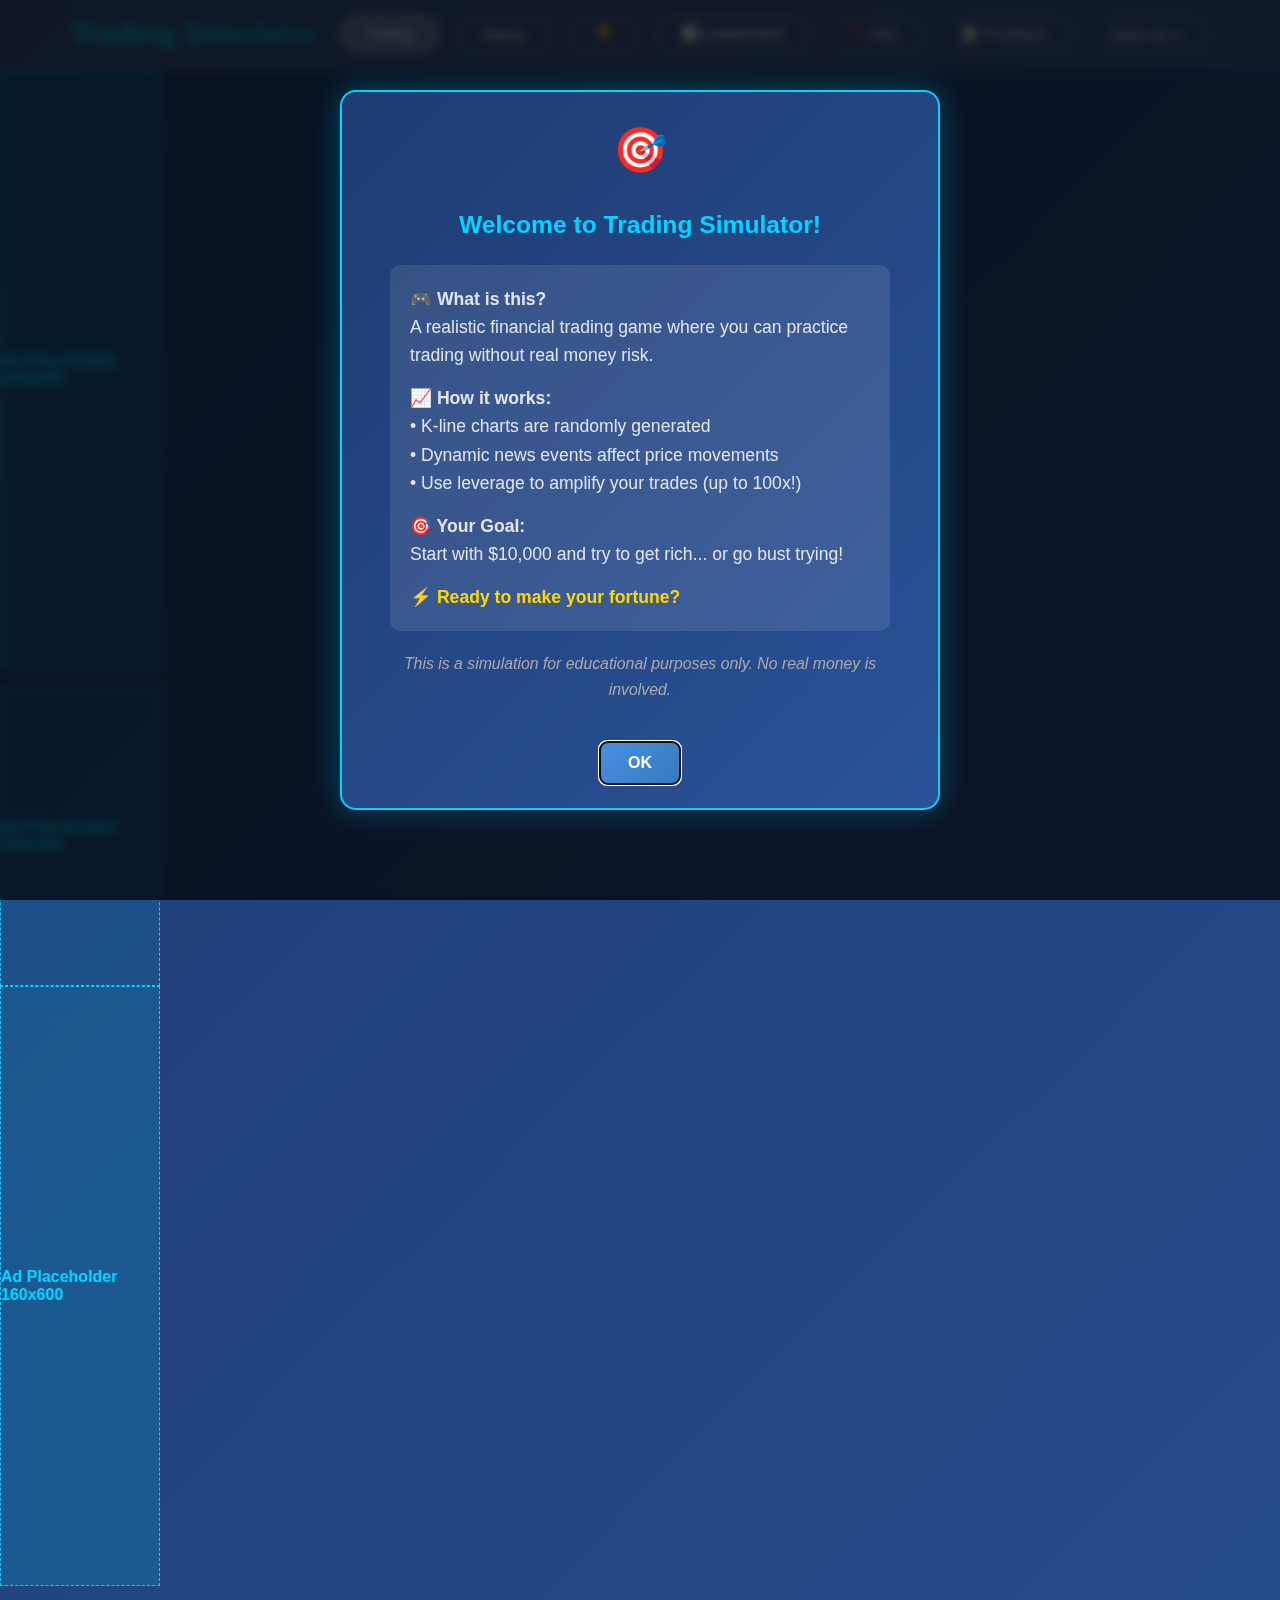
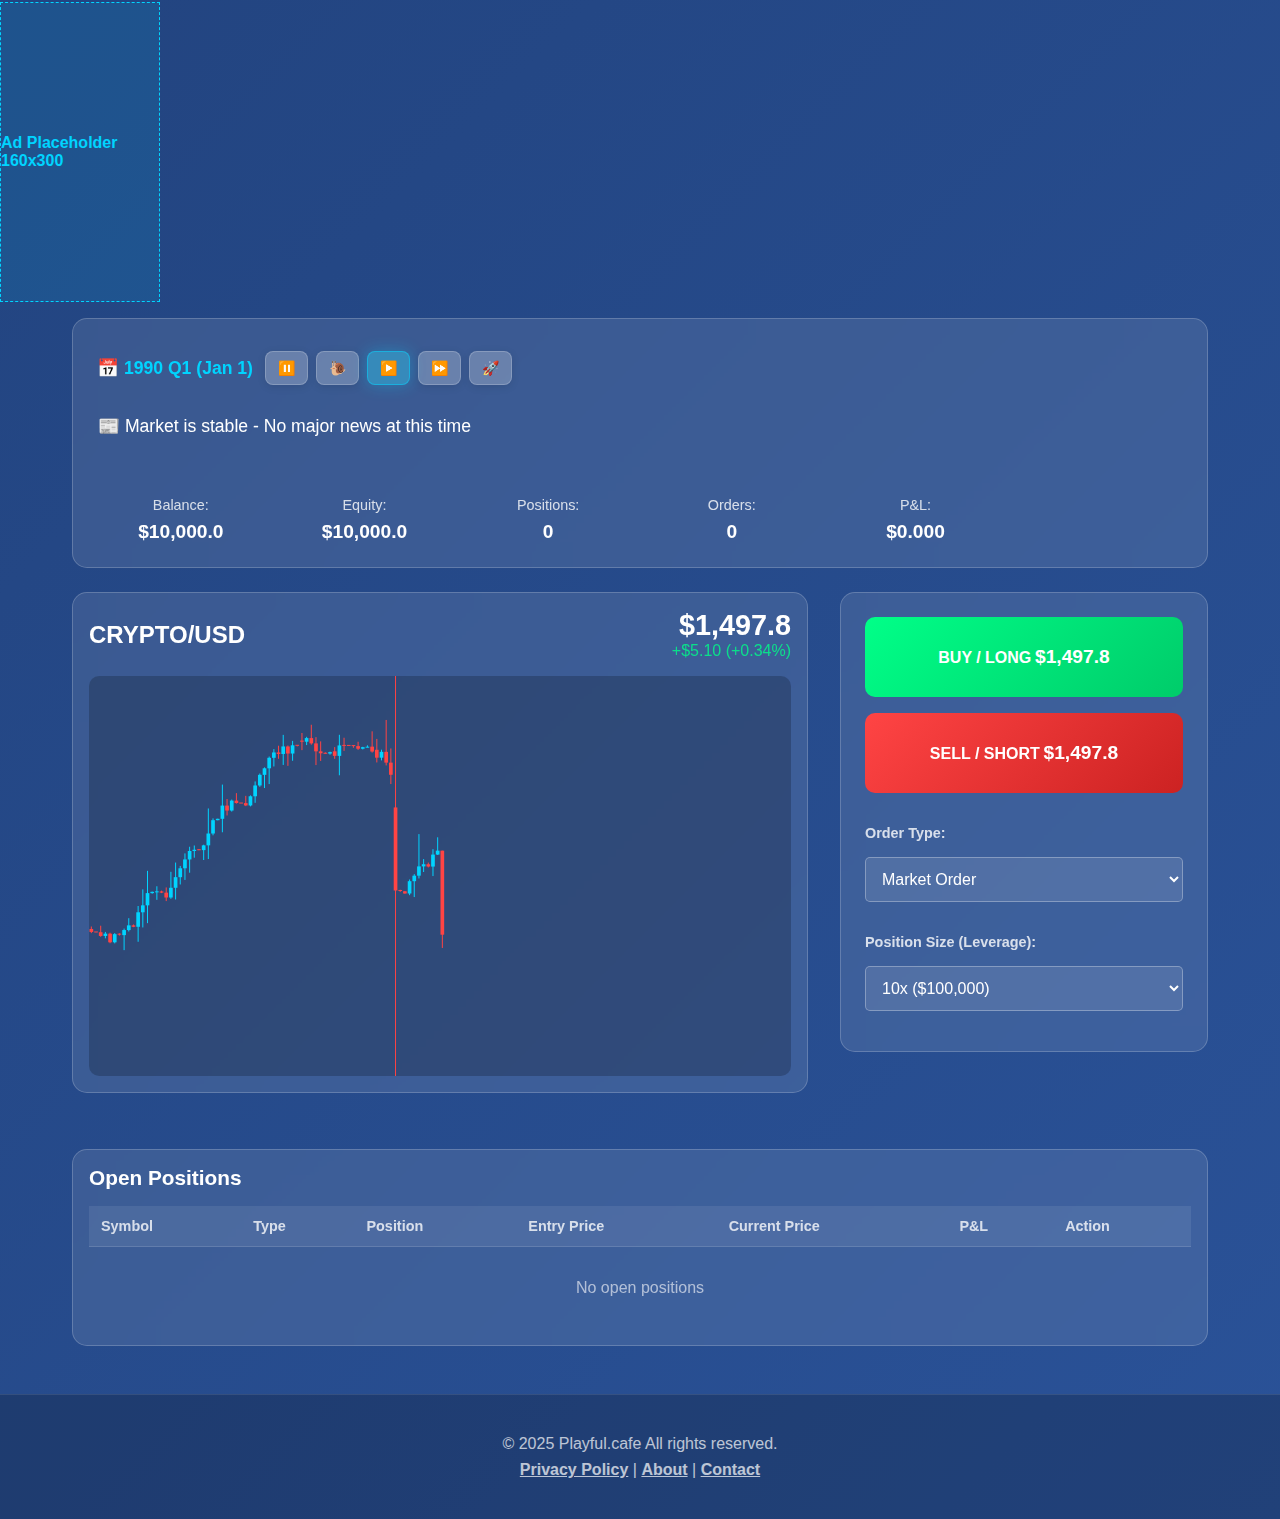
<file: index.html>
<!DOCTYPE html>
<html lang="en">
<head>
    <meta charset="UTF-8">
    <meta name="viewport" content="width=device-width, initial-scale=1.0">
    <title>Trading Simulator - Free Trading Practice Game</title>
    <link rel="stylesheet" href="styles/main.css?v=2">
    <link rel="stylesheet" href="styles/overrides.css?v=1">
    <!-- Google tag (gtag.js) -->
    <script async src="https://www.googletagmanager.com/gtag/js?id=G-K0FDD88XVC"></script>
    <script>
      window.dataLayer = window.dataLayer || [];
      function gtag(){dataLayer.push(arguments);}
      gtag('js', new Date());
      gtag('config', 'G-K0FDD88XVC');
    </script>
    <script async src="https://pagead2.googlesyndication.com/pagead/js/adsbygoogle.js?client=ca-pub-9244949928133071" crossorigin="anonymous"></script>
    <!-- SEO Meta Tags -->
    <meta name="description" content="Develop your market intuition with our free trading practice game. Simulated price movements, dynamic news events, and leverage trading to sharpen your market sense without real money risk.">
    <meta name="keywords" content="market intuition training, trading practice game, market sense development, price movement simulation, trading skills practice, market psychology, financial education game">
    <meta name="robots" content="index, follow">
    <link rel="canonical" href="https://tradingsim.io/">
    <!-- Open Graph / Facebook -->
    <meta property="og:type" content="game">
    <meta property="og:url" content="https://tradingsim.io/">
    <meta property="og:title" content="Trading Simulator - Free Trading Practice Game">
    <meta property="og:description" content="Develop your market intuition with simulated price movements and dynamic news events. Practice trading skills without real money risk.">
    <meta property="og:image" content="https://tradingsim.io/og-image.jpg">
    <!-- Twitter Card -->
    <meta name="twitter:card" content="summary_large_image">
    <meta name="twitter:url" content="https://tradingsim.io/">
    <meta name="twitter:title" content="Trading Simulator - Free Trading Practice Game">
    <meta name="twitter:description" content="Develop your market intuition with simulated price movements and dynamic news events. Practice trading skills without real money risk.">
    <meta name="twitter:image" content="https://tradingsim.io/og-image.jpg">

    <!-- Structured Data -->
    <script type="application/ld+json">
    {
      "@context": "https://schema.org",
      "@type": "VideoGame",
      "name": "Trading Simulator - Free Trading Practice Game",
      "url": "https://tradingsim.io/",
      "description": "A free browser-based market intuition training game that helps you develop trading skills through simulated price movements and dynamic news events. Perfect for practicing market sense without real money risk.",
      "inLanguage": "en",
      "applicationCategory": "Game",
      "genre": "Simulation",
      "gamePlatform": "Web Browser",
      "operatingSystem": "Any",
      "keywords": "market intuition training, trading practice game, market sense development, price movement simulation, trading skills practice",
      "publisher": {
        "@type": "Organization",
        "name": "Playful.cafe",
        "url": "https://playful.cafe"
      },
      "offers": {
        "@type": "Offer",
        "price": "0",
        "priceCurrency": "USD"
      }
    }
    </script>
</head>
<body>
    <!-- Header -->
    <header class="header">
        <div class="header-content">
            <h1 class="logo">Trading Simulator</h1>
            <div class="header-right">
                <nav class="nav">
                    <button class="nav-btn active" data-view="trading">Trading</button>
                    <button class="nav-btn" data-view="history">History</button>
                    <button class="nav-btn" data-view="achievements">🏆</button>
                    <button class="nav-btn" data-view="leaderboard">📊 Leaderboard</button>
                    <button class="nav-btn nav-action-btn" id="help-btn">❓ Help</button>
                    <a href="feedback.html" class="nav-btn nav-action-btn">📝 Feedback</a>
                    <button class="nav-btn nav-action-btn" id="share-x-btn">Share on X</button>
                </nav>
            </div>
        </div>
    </header>

    <!-- Main Container -->
    <!-- Side Ad Rails -->
    <div class="ad-rail ad-rail-left" aria-label="Advertisement" role="complementary">
        <script type="text/javascript">
      if (typeof atAsyncOptions !== 'object') var atAsyncOptions = [];
      atAsyncOptions.push({
          'key': 'd4c29484475fb5a4db1c51ce0d4bbda8',
          'format': 'js',
          'async': true,
          'container': 'atContainer-d4c29484475fb5a4db1c51ce0d4bbda8',
          'params' : {}
      });
      var script = document.createElement('script');
      script.type = "text/javascript";
      script.async = true;
      script.src = 'http' + (location.protocol === 'https:' ? 's' : '') + '://www.highperformanceformat.com/d4c29484475fb5a4db1c51ce0d4bbda8/invoke.js';
      document.getElementsByTagName('head')[0].appendChild(script);
        </script>
        <div id="atContainer-d4c29484475fb5a4db1c51ce0d4bbda8"></div>
        <div class="ad-gap"></div>
        <script type="text/javascript">
      if (typeof atAsyncOptions !== 'object') var atAsyncOptions = [];
      atAsyncOptions.push({
          'key': '4a9cf1edf67fa159992160b691f6dc1f',
          'format': 'js',
          'async': true,
          'container': 'atContainer-4a9cf1edf67fa159992160b691f6dc1f',
          'params' : {}
      });
      var script = document.createElement('script');
      script.type = "text/javascript";
      script.async = true;
      script.src = 'http' + (location.protocol === 'https:' ? 's' : '') + '://www.highperformanceformat.com/4a9cf1edf67fa159992160b691f6dc1f/invoke.js';
      document.getElementsByTagName('head')[0].appendChild(script);
        </script>
        <div id="atContainer-4a9cf1edf67fa159992160b691f6dc1f"></div>
    </div>
    <div class="ad-rail ad-rail-right" aria-label="Advertisement" role="complementary">
        <script type="text/javascript">
      if (typeof atAsyncOptions !== 'object') var atAsyncOptions = [];
      atAsyncOptions.push({
          'key': 'e62059d524b6f3641a07a65b73b4f054',
          'format': 'js',
          'async': true,
          'container': 'atContainer-e62059d524b6f3641a07a65b73b4f054',
          'params' : {}
      });
      var script = document.createElement('script');
      script.type = "text/javascript";
      script.async = true;
      script.src = 'http' + (location.protocol === 'https:' ? 's' : '') + '://www.highperformanceformat.com/e62059d524b6f3641a07a65b73b4f054/invoke.js';
      document.getElementsByTagName('head')[0].appendChild(script);
        </script>
        <div id="atContainer-e62059d524b6f3641a07a65b73b4f054"></div>
        <div class="ad-gap"></div>
        <script type="text/javascript">
      if (typeof atAsyncOptions !== 'object') var atAsyncOptions = [];
      atAsyncOptions.push({
          'key': 'e92eaf9ab589b410b2f07f503f043507',
          'format': 'js',
          'async': true,
          'container': 'atContainer-e92eaf9ab589b410b2f07f503f043507',
          'params' : {}
      });
      var script = document.createElement('script');
      script.type = "text/javascript";
      script.async = true;
      script.src = 'http' + (location.protocol === 'https:' ? 's' : '') + '://www.highperformanceformat.com/e92eaf9ab589b410b2f07f503f043507/invoke.js';
      document.getElementsByTagName('head')[0].appendChild(script);
        </script>
        <div id="atContainer-e92eaf9ab589b410b2f07f503f043507"></div>
    </div>
    <!-- End Side Ad Rails -->

    <main class="main-container">
        <!-- Account Info Panel -->
        <section class="account-panel">
            <!-- News Display Area -->
            <div id="time-status" style="min-height: 50px; margin-bottom: 8px; display: flex; align-items: center; gap: 12px;">
                <!-- 时间文本 -->
                <div id="game-time" style="font-size: 1.1em; color: #00d4ff; font-weight: bold; white-space: nowrap;">
                    📅 1990 Q1 (Jan 1)
                </div>
                <!-- 时间控制按钮 -->
                <div style="display:flex; gap:8px;">
                    <button id="pause-btn" class="time-control-btn-glass" data-speed="0" title="Pause">⏸️</button>
                    <button id="play-0.5x-btn" class="time-control-btn-glass" data-speed="0.5" title="Slow Speed 0.5x">🐌</button>
                    <button id="play-1x-btn" class="time-control-btn-glass active" data-speed="1" title="Normal Speed 1x">▶️</button>
                    <button id="play-3x-btn" class="time-control-btn-glass" data-speed="3" title="Fast Speed 3x">⏩</button>
                    <button id="play-5x-btn" class="time-control-btn-glass" data-speed="5" title="MAX Speed 5x">🚀</button>
                </div>
            </div>
            <!-- 新闻栏放在时间块外面，由 JS 注入 -->
            <div id="news-bar" style="width: 100%; min-height: 50px; margin-bottom: 15px; border-radius: 8px;"></div>
            
            <div class="account-info">
                <div class="balance-item" style="grid-column: 1 / -1; text-align: center; margin-bottom: 10px;">
                    <div id="player-title" style="font-size: 0.9em; color: #ffd700; margin-top: 5px;">
                        <!-- Player title will appear here -->
                    </div>
                </div>
                <div class="balance-item">
                    <label>Balance:</label>
                    <span id="account-balance">$10,000.00</span>
                </div>
                <div class="balance-item">
                    <label>Equity:</label>
                    <span id="account-equity">$10,000.00</span>
                </div>
                <div class="balance-item">
                    <label>Positions:</label>
                    <span id="position-count">0</span>
                </div>
                <div class="balance-item">
                    <label>Orders:</label>
                    <span id="order-count">0</span>
                </div>
                <div class="balance-item">
                    <label>P&L:</label>
                    <span id="total-pnl" class="pnl-neutral">$0.00</span>
                </div>
            </div>
        </section>

        <!-- Trading Interface -->
        <section class="trading-section" id="trading-section">
            <!-- Chart Container - ONLY shown in trading view -->
            <div class="chart-container" id="chart-container">
                <div class="chart-header">
                    <h2 class="symbol-title">CRYPTO/USD</h2>
                    <div class="price-display">
                        <span id="current-price">$50,000.00</span>
                        <span id="price-change" class="price-neutral">$0.00 (0.00%)</span>
                    </div>
                </div>
                <div id="price-chart" class="chart-canvas">
                    <!-- Chart will be rendered here -->
                </div>
            </div>

            <!-- Trading Panel -->
            <div class="trading-panel">
                <div class="trade-controls">
                    <div class="trade-type-selector">
                        <button class="trade-btn buy-btn" id="buy-btn">
                            <span class="btn-text">BUY / LONG</span>
                            <span class="btn-price" id="buy-price">$50,000.00</span>
                        </button>
                        <button class="trade-btn sell-btn" id="sell-btn">
                            <span class="btn-text">SELL / SHORT</span>
                            <span class="btn-price" id="sell-price">$49,999.00</span>
                        </button>
                    </div>

                    <div class="trade-inputs">
                        <div class="input-group">
                            <label for="order-type">Order Type:</label>
                            <select id="order-type">
                                <option value="market">Market Order</option>
                                <option value="limit">Limit Order</option>
                                <option value="stop">Stop Order</option>
                            </select>
                        </div>
                        <div class="input-group" id="price-input-group" style="display: none;">
                            <label for="order-price">Price:</label>
                            <input type="number" id="order-price" value="50000" min="1" step="0.01">
                            <span class="input-unit">USD</span>
                        </div>
                        <div class="input-group">
                            <label for="leverage">Position Size (Leverage):</label>
                            <select id="leverage">
                                <option value="0.5">0.5x ($5,000)</option>
                                <option value="1">1x ($10,000)</option>
                                <option value="3">3x ($30,000)</option>
                                <option value="5">5x ($50,000)</option>
                                <option value="10" selected>10x ($100,000)</option>
                                <option value="50">50x ($500,000)</option>
                                <option value="100">100x ($1,000,000)</option>
                            </select>
                        </div>
                    </div>
                </div>
            </div>
        </section>

        <!-- Positions Panel -->
        <section class="positions-section" id="positions-section">
            <h3>Open Positions</h3>
            <div class="positions-container">
                <table class="positions-table">
                    <thead>
                        <tr>
                            <th>Symbol</th>
                            <th>Type</th>
                            <th>Position</th>
                            <th>Entry Price</th>
                            <th>Current Price</th>
                            <th>P&L</th>
                            <th>Action</th>
                        </tr>
                    </thead>
                    <tbody id="positions-tbody">
                        <!-- Positions will be inserted here -->
                    </tbody>
                </table>
                <div class="no-positions" id="no-positions" style="display: block;">
                    <p>No open positions</p>
                </div>
            </div>
        </section>

        <!-- History Panel -->
        <section class="history-section" id="history-section" style="display: none;">
            <h3>History</h3>
            
            <!-- History Tabs -->
            <div class="history-tabs">
                <button class="history-tab active" id="trading-history-tab">Trading History</button>
                <button class="history-tab" id="news-history-tab">News History</button>
            </div>
            
            <!-- Trading History Content -->
            <div class="history-content" id="trading-history-content">
                <div class="history-container">
                    <table class="history-table">
                        <thead>
                            <tr>
                                <th>Close Time</th>
                                <th>Symbol</th>
                                <th>Side</th>
                                <th>Size</th>
                                <th>Entry Price</th>
                                <th>Exit Price</th>
                                <th>P&L</th>
                                <th>Return</th>
                                <th>Duration</th>
                                <th>Leverage</th>
                            </tr>
                        </thead>
                        <tbody id="history-tbody">
                            <!-- Trading history will be inserted here -->
                        </tbody>
                    </table>
                    <div class="no-history" id="no-history" style="display: block;">
                        <p>No trading history</p>
                    </div>
                </div>
            </div>
            
            <!-- News History Content -->
            <div class="history-content" id="news-history-content" style="display: none;">
                <div class="history-container">
                    <table class="history-table">
                        <thead>
                            <tr>
                                <th>Date</th>
                                <th>Type</th>
                                <th>News Content</th>
                                <th>Market Impact</th>
                                <th>Duration</th>
                            </tr>
                        </thead>
                        <tbody id="news-history-tbody">
                            <!-- News history will be inserted here -->
                        </tbody>
                    </table>
                    <div class="no-news-history" id="no-news-history" style="display: block;">
                        <p>No news history</p>
                    </div>
                </div>
            </div>
        </section>

        <!-- Pending Orders Panel -->
        <section class="orders-section" id="orders-section" style="display: none;">
            <h3>Pending Orders</h3>
            <div class="orders-container">
                <table class="orders-table">
                    <thead>
                        <tr>
                            <th>Type</th>
                            <th>Side</th>
                            <th>Position</th>
                            <th>Order Price</th>
                            <th>Current Price</th>
                            <th>Status</th>
                            <th>Action</th>
                        </tr>
                    </thead>
                    <tbody id="orders-tbody">
                        <!-- Pending orders will be inserted here -->
                    </tbody>
                </table>
                <div class="no-orders" id="no-orders" style="display: block;">
                    <p>No pending orders</p>
                </div>
            </div>
        </section>

        <!-- Achievements Panel -->
        <section class="achievements-section" id="achievements-section" style="display: none;">
            <h3>🏆 Achievements</h3>
            <div class="achievements-container">
                <div class="achievements-stats">
                    <div class="stat-item">
                        <label>Unlocked:</label>
                        <div class="stat-value">
                            <span id="achievements-unlocked">0</span>
                            <span>/</span>
                            <span id="achievements-total">0</span>
                        </div>
                    </div>
                    <div class="stat-item">
                        <label>Total Trades:</label>
                        <span id="stats-total-trades">0</span>
                    </div>
                    <div class="stat-item">
                        <label>Win Rate:</label>
                        <span id="stats-win-rate">0%</span>
                    </div>
                    <div class="stat-item">
                        <label>Max Balance:</label>
                        <span id="stats-max-balance">$10,000</span>
                    </div>
                </div>
                <div class="achievements-grid" id="achievements-grid">
                    <!-- Achievements will be dynamically populated here -->
                </div>
            </div>
        </section>

        <!-- Leaderboard Panel -->
        <section class="leaderboard-section" id="leaderboard-section" style="display: none;">
            <h3>📊 Leaderboard</h3>
            
            <!-- Leaderboard Stats -->
            <div class="leaderboard-stats">
                <div class="stat-item">
                    <label>Total Players:</label>
                    <span id="leaderboard-total-entries">0</span>
                </div>
                <div class="stat-item">
                    <label>Avg Survival:</label>
                    <span id="leaderboard-avg-survival">0 days</span>
                </div>
                <div class="stat-item">
                    <label>Max Survival:</label>
                    <span id="leaderboard-max-survival">0 days</span>
                </div>
                <div class="stat-item">
                    <label>Avg Max Balance:</label>
                    <span id="leaderboard-avg-balance">$0</span>
                </div>
                <div class="stat-item">
                    <label>Top Balance:</label>
                    <span id="leaderboard-top-balance">$0</span>
                </div>
            </div>
            
            <!-- Sort Controls -->
            <div class="leaderboard-controls">
                <div class="sort-buttons">
                    <button class="sort-btn active" id="sort-survivalDays">🏃 Survival</button>
                    <button class="sort-btn" id="sort-maxProfit">💰 Profit</button>
                    <button class="sort-btn" id="sort-maxBalance">💎 Balance</button>
                    <button class="sort-btn" id="sort-winRate">🎯 Win Rate</button>
                    <button class="sort-btn" id="sort-totalTrades">📊 Trades</button>
                </div>
            </div>
            
            <!-- Leaderboard Table -->
            <div class="leaderboard-container">
                <table class="leaderboard-table">
                    <thead>
                        <tr>
                            <th>Rank</th>
                            <th>Username</th>
                            <th id="primary-metric-header">Survival Days</th>
                            <th>Survival</th>
                            <th>Max Balance</th>
                            <th>Trades (Win%)</th>
                            <th>Date</th>
                        </tr>
                    </thead>
                    <tbody id="leaderboard-tbody">
                        <!-- Leaderboard entries will be inserted here -->
                    </tbody>
                </table>
                <div class="no-leaderboard-data" id="no-leaderboard-data" style="display: block;">
                    <div class="empty-state">
                        <p>🏆 No leaderboard entries yet</p>
                        <p>Be the first to make it to the leaderboard!</p>
                    </div>
                </div>
            </div>
        </section>
    </main>

    <!-- Game Modal -->
    <div id="game-modal" class="game-modal" style="display: none;">
        <div class="modal-overlay"></div>
        <div class="modal-content">
            <div class="modal-header">
                <h3 id="modal-title">Title</h3>
                <button class="modal-close" onclick="closeGameModal()">×</button>
            </div>
            <div class="modal-body">
                <div id="modal-message">Message</div>
            </div>
            <div class="modal-footer">
                <button id="modal-confirm" class="modal-btn modal-btn-primary" onclick="closeGameModal()">OK</button>
                <button id="modal-cancel" class="modal-btn modal-btn-secondary" onclick="closeGameModal()" style="display: none;">Cancel</button>
            </div>
        </div>
    </div>

    <!-- 模块化入口脚本 -->
    <script type="module" src="src/main.js"></script>

    <script id="legacy-script" type="text/plain">
    </script>
    
    <!-- Footer -->
    <footer class="footer-main">
        <p>&copy; 2025 Playful.cafe All rights reserved.</p>
        <p>
            <a href="privacy.html">Privacy Policy</a> | 
            <a href="about.html">About</a> | 
            <a href="contact.html">Contact</a>
        </p>
    </footer>
    
    <!-- Localhost ad placeholder for development only -->
    <script>
    (function() {
        try {
            var host = location.hostname;
            if (host === 'localhost' || host === '127.0.0.1') {
                var rails = document.querySelectorAll('.ad-rail');
                rails.forEach(function(el) {
                    var hasIframe = el.querySelector('iframe');
                    if (!hasIframe) {
                        var box1 = document.createElement('div');
                        box1.style.width = '160px';
                        box1.style.height = '600px';
                        box1.style.background = 'rgba(0, 212, 255, 0.15)';
                        box1.style.border = '1px dashed #00d4ff';
                        box1.style.color = '#00d4ff';
                        box1.style.display = 'flex';
                        box1.style.alignItems = 'center';
                        box1.style.justifyContent = 'center';
                        box1.style.fontWeight = '700';
                        box1.style.fontFamily = 'Segoe UI, Roboto, sans-serif';
                        box1.textContent = 'Ad Placeholder 160x600';
                        el.appendChild(box1);

                        var gap = document.createElement('div');
                        gap.style.height = '16px';
                        el.appendChild(gap);

                        var box2 = document.createElement('div');
                        box2.style.width = '160px';
                        box2.style.height = '300px';
                        box2.style.background = 'rgba(0, 212, 255, 0.1)';
                        box2.style.border = '1px dashed #00d4ff';
                        box2.style.color = '#00d4ff';
                        box2.style.display = 'flex';
                        box2.style.alignItems = 'center';
                        box2.style.justifyContent = 'center';
                        box2.style.fontWeight = '700';
                        box2.style.fontFamily = 'Segoe UI, Roboto, sans-serif';
                        box2.textContent = 'Ad Placeholder 160x300';
                        el.appendChild(box2);
                    }
                });
            }
        } catch (e) { /* no-op for local */ }
    })();
    </script>
</body>
</html>
</file>
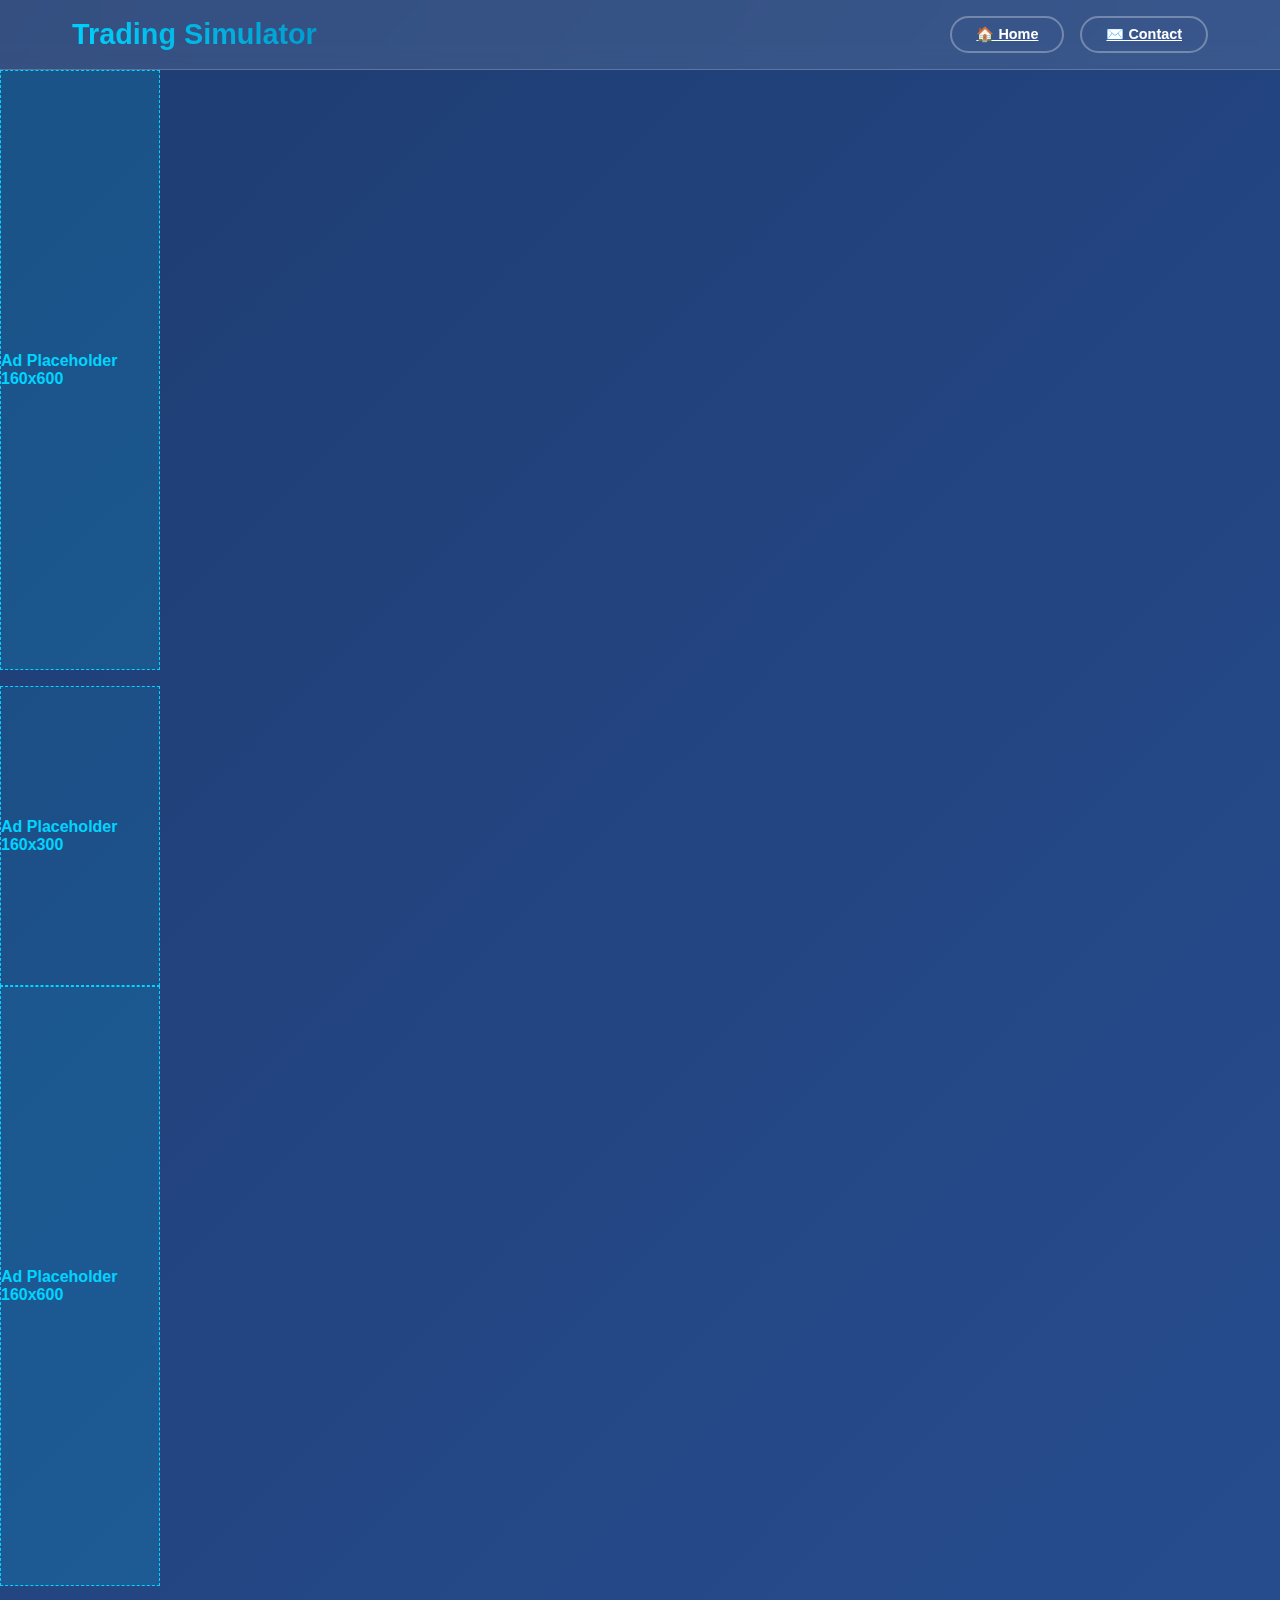
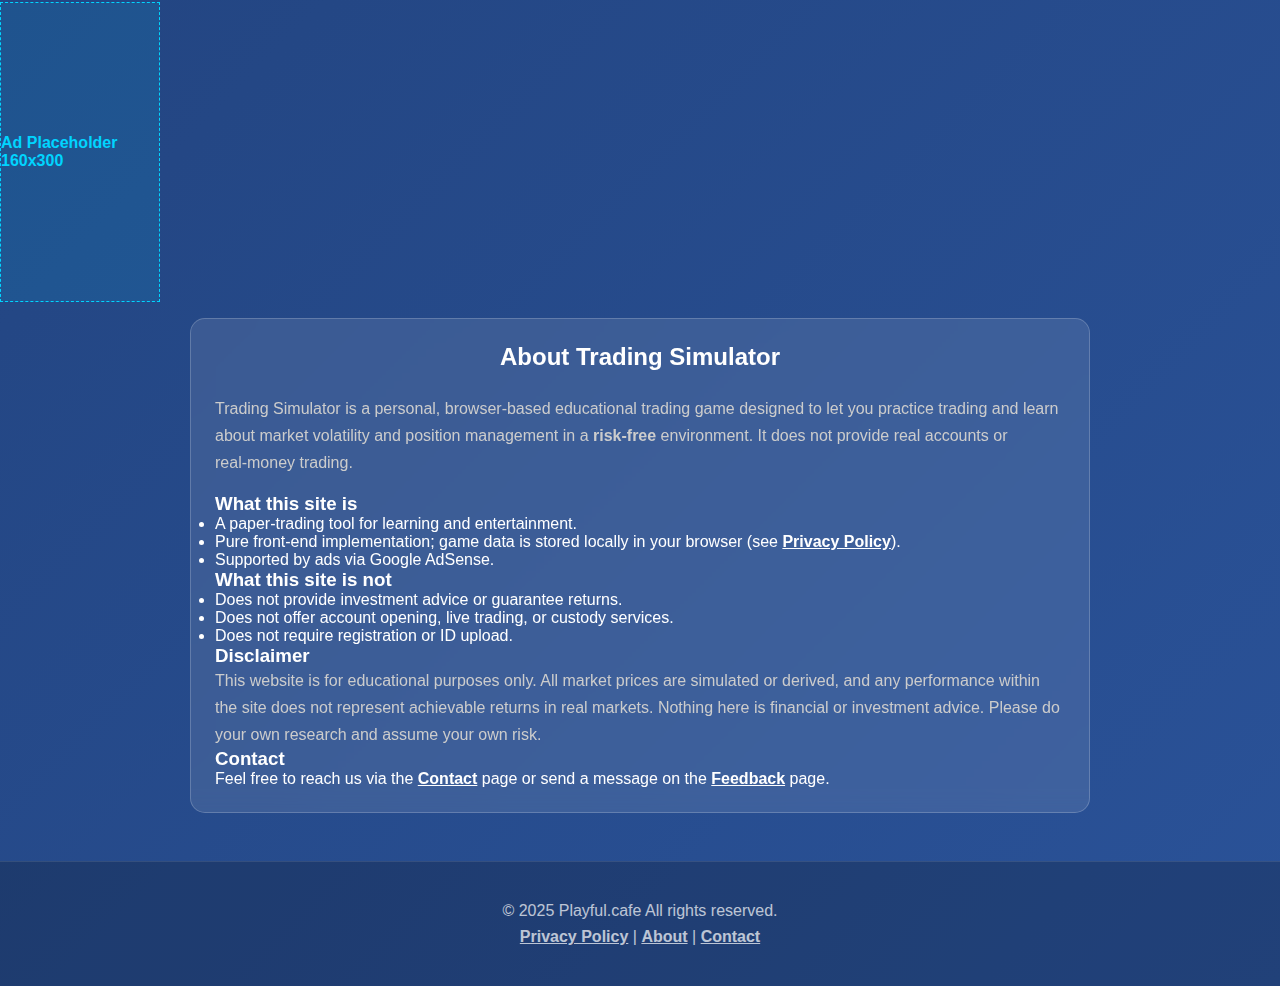
<file: about.html>
<!DOCTYPE html>
<html lang="en">
<head>
    <meta charset="UTF-8">
    <meta name="viewport" content="width=device-width, initial-scale=1.0">
    <title>About - Trading Simulator</title>
    <link rel="stylesheet" href="styles/main.css">
    <link rel="stylesheet" href="styles/overrides.css">

    <!-- SEO Meta Tags -->
    <meta name="description" content="About Trading Simulator: a personal project focused on educational, risk-free trading practice using a browser-based simulation.">
    <meta name="keywords" content="about trading simulator, educational trading game, paper trading">
    <meta name="robots" content="index, follow">
    <link rel="canonical" href="https://tradingsim.io/about.html">

    <!-- Open Graph -->
    <meta property="og:type" content="website">
    <meta property="og:url" content="https://tradingsim.io/about.html">
    <meta property="og:title" content="About - Trading Simulator">
    <meta property="og:description" content="A personal, education-focused trading simulator for learning and practice.">
    <meta property="og:image" content="https://tradingsim.io/og-image.jpg">

    <!-- Twitter Card -->
    <meta name="twitter:card" content="summary_large_image">
    <meta name="twitter:url" content="https://tradingsim.io/about.html">
    <meta name="twitter:title" content="About - Trading Simulator">
    <meta name="twitter:description" content="A personal, education-focused trading simulator for learning and practice.">
    <meta name="twitter:image" content="https://tradingsim.io/og-image.jpg">
</head>
<body class="strong-links">
    <header class="header">
        <div class="header-content">
            <div class="logo">Trading Simulator</div>
            <nav class="nav">
                <a href="index.html" class="nav-btn">🏠 Home</a>
                <a href="contact.html" class="nav-btn">✉️ Contact</a>
            </nav>
        </div>
    </header>

    <!-- Side Ad Rails (same as index) -->
    <div class="ad-rail ad-rail-left" aria-label="Advertisement" role="complementary">
        <script type="text/javascript">
      if (typeof atAsyncOptions !== 'object') var atAsyncOptions = [];
      atAsyncOptions.push({
          'key': 'd4c29484475fb5a4db1c51ce0d4bbda8',
          'format': 'js',
          'async': true,
          'container': 'atContainer-d4c29484475fb5a4db1c51ce0d4bbda8',
          'params' : {}
      });
      var script = document.createElement('script');
      script.type = "text/javascript";
      script.async = true;
      script.src = 'http' + (location.protocol === 'https:' ? 's' : '') + '://www.highperformanceformat.com/d4c29484475fb5a4db1c51ce0d4bbda8/invoke.js';
      document.getElementsByTagName('head')[0].appendChild(script);
        </script>
        <div id="atContainer-d4c29484475fb5a4db1c51ce0d4bbda8"></div>
        <div class="ad-gap"></div>
        <script type="text/javascript">
      if (typeof atAsyncOptions !== 'object') var atAsyncOptions = [];
      atAsyncOptions.push({
          'key': '4a9cf1edf67fa159992160b691f6dc1f',
          'format': 'js',
          'async': true,
          'container': 'atContainer-4a9cf1edf67fa159992160b691f6dc1f',
          'params' : {}
      });
      var script = document.createElement('script');
      script.type = "text/javascript";
      script.async = true;
      script.src = 'http' + (location.protocol === 'https:' ? 's' : '') + '://www.highperformanceformat.com/4a9cf1edf67fa159992160b691f6dc1f/invoke.js';
      document.getElementsByTagName('head')[0].appendChild(script);
        </script>
        <div id="atContainer-4a9cf1edf67fa159992160b691f6dc1f"></div>
    </div>
    <div class="ad-rail ad-rail-right" aria-label="Advertisement" role="complementary">
        <script type="text/javascript">
      if (typeof atAsyncOptions !== 'object') var atAsyncOptions = [];
      atAsyncOptions.push({
          'key': 'e62059d524b6f3641a07a65b73b4f054',
          'format': 'js',
          'async': true,
          'container': 'atContainer-e62059d524b6f3641a07a65b73b4f054',
          'params' : {}
      });
      var script = document.createElement('script');
      script.type = "text/javascript";
      script.async = true;
      script.src = 'http' + (location.protocol === 'https:' ? 's' : '') + '://www.highperformanceformat.com/e62059d524b6f3641a07a65b73b4f054/invoke.js';
      document.getElementsByTagName('head')[0].appendChild(script);
        </script>
        <div id="atContainer-e62059d524b6f3641a07a65b73b4f054"></div>
        <div class="ad-gap"></div>
        <script type="text/javascript">
      if (typeof atAsyncOptions !== 'object') var atAsyncOptions = [];
      atAsyncOptions.push({
          'key': 'e92eaf9ab589b410b2f07f503f043507',
          'format': 'js',
          'async': true,
          'container': 'atContainer-e92eaf9ab589b410b2f07f503f043507',
          'params' : {}
      });
      var script = document.createElement('script');
      script.type = "text/javascript";
      script.async = true;
      script.src = 'http' + (location.protocol === 'https:' ? 's' : '') + '://www.highperformanceformat.com/e92eaf9ab589b410b2f07f503f043507/invoke.js';
      document.getElementsByTagName('head')[0].appendChild(script);
        </script>
        <div id="atContainer-e92eaf9ab589b410b2f07f503f043507"></div>
    </div>

    <main class="main-container">
        <section class="account-panel" style="max-width: 900px; margin: 0 auto;">
            <h2 style="text-align:center; margin-bottom:1.5rem;">About Trading Simulator</h2>
            <p style="color:#ccc; line-height:1.7; margin-bottom: 1rem;">
                Trading Simulator is a personal, browser‑based educational trading game designed to let you practice trading and learn about market volatility and position management in a <strong>risk‑free</strong> environment. It does not provide real accounts or real‑money trading.
            </p>

            <h3>What this site is</h3>
            <ul>
                <li>A paper‑trading tool for learning and entertainment.</li>
                <li>Pure front‑end implementation; game data is stored locally in your browser (see <a href="privacy.html">Privacy Policy</a>).</li>
                <li>Supported by ads via Google AdSense.</li>
            </ul>

            <h3>What this site is not</h3>
            <ul>
                <li>Does not provide investment advice or guarantee returns.</li>
                <li>Does not offer account opening, live trading, or custody services.</li>
                <li>Does not require registration or ID upload.</li>
            </ul>

            <h3>Disclaimer</h3>
            <p style="color:#ccc; line-height:1.7;">
                This website is for educational purposes only. All market prices are simulated or derived, and any performance within the site does not represent achievable returns in real markets. Nothing here is financial or investment advice. Please do your own research and assume your own risk.
            </p>

            <h3>Contact</h3>
            <p>
                Feel free to reach us via the <a href="contact.html">Contact</a> page or send a message on the <a href="feedback.html">Feedback</a> page.
            </p>
        </section>
    </main>

    <footer class="footer-main">
        <p>&copy; 2025 Playful.cafe All rights reserved.</p>
        <p>
            <a href="privacy.html">Privacy Policy</a> | 
            <a href="about.html">About</a> | 
            <a href="contact.html">Contact</a>
        </p>
    </footer>
    
    <!-- Localhost ad placeholders (same behavior as index) -->
    <script>
    (function() {
        try {
            var host = location.hostname;
            if (host === 'localhost' || host === '127.0.0.1') {
                var rails = document.querySelectorAll('.ad-rail');
                rails.forEach(function(el) {
                    var hasIframe = el.querySelector('iframe');
                    if (!hasIframe) {
                        var box1 = document.createElement('div');
                        box1.style.width = '160px';
                        box1.style.height = '600px';
                        box1.style.background = 'rgba(0, 212, 255, 0.15)';
                        box1.style.border = '1px dashed #00d4ff';
                        box1.style.color = '#00d4ff';
                        box1.style.display = 'flex';
                        box1.style.alignItems = 'center';
                        box1.style.justifyContent = 'center';
                        box1.style.fontWeight = '700';
                        box1.style.fontFamily = 'Segoe UI, Roboto, sans-serif';
                        box1.textContent = 'Ad Placeholder 160x600';
                        el.appendChild(box1);

                        var gap = document.createElement('div');
                        gap.style.height = '16px';
                        el.appendChild(gap);

                        var box2 = document.createElement('div');
                        box2.style.width = '160px';
                        box2.style.height = '300px';
                        box2.style.background = 'rgba(0, 212, 255, 0.1)';
                        box2.style.border = '1px dashed #00d4ff';
                        box2.style.color = '#00d4ff';
                        box2.style.display = 'flex';
                        box2.style.alignItems = 'center';
                        box2.style.justifyContent = 'center';
                        box2.style.fontWeight = '700';
                        box2.style.fontFamily = 'Segoe UI, Roboto, sans-serif';
                        box2.textContent = 'Ad Placeholder 160x300';
                        el.appendChild(box2);
                    }
                });
            }
        } catch (e) {}
    })();
    </script>
</body>
</html>
</file>
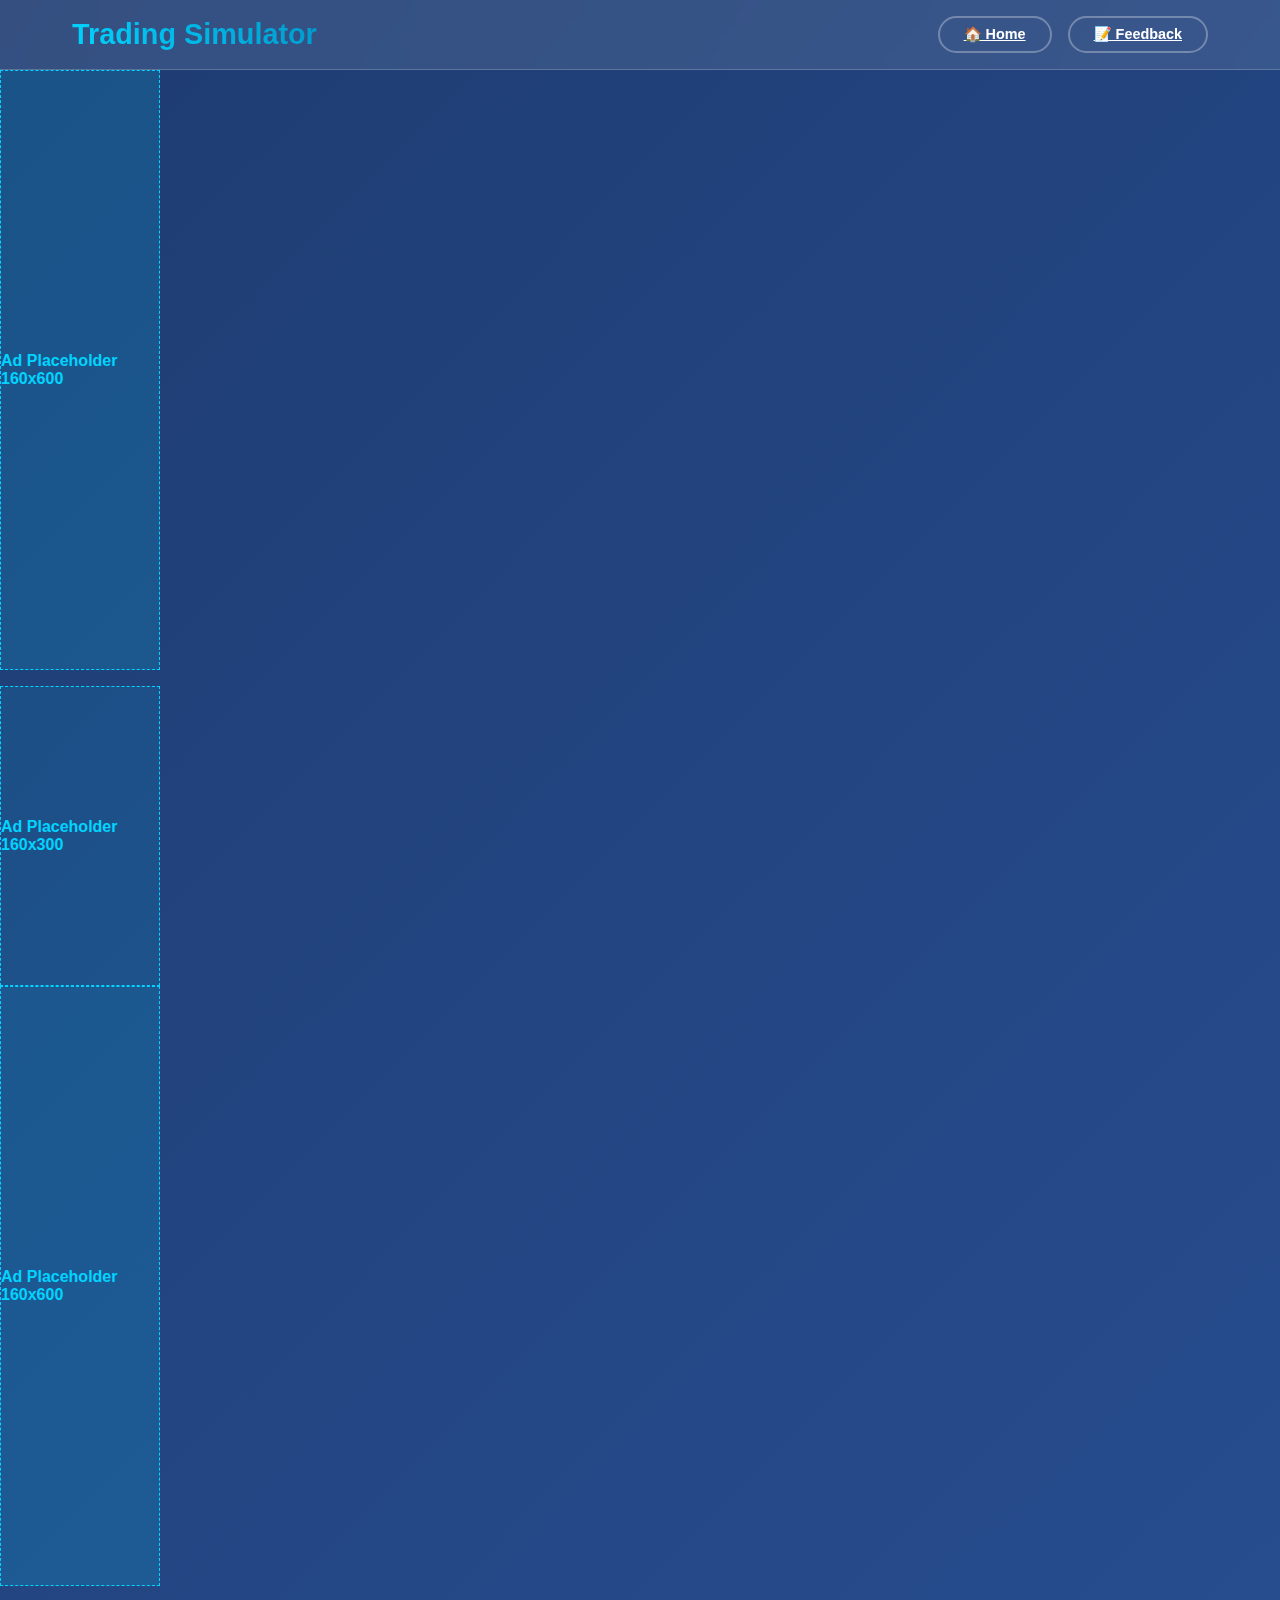
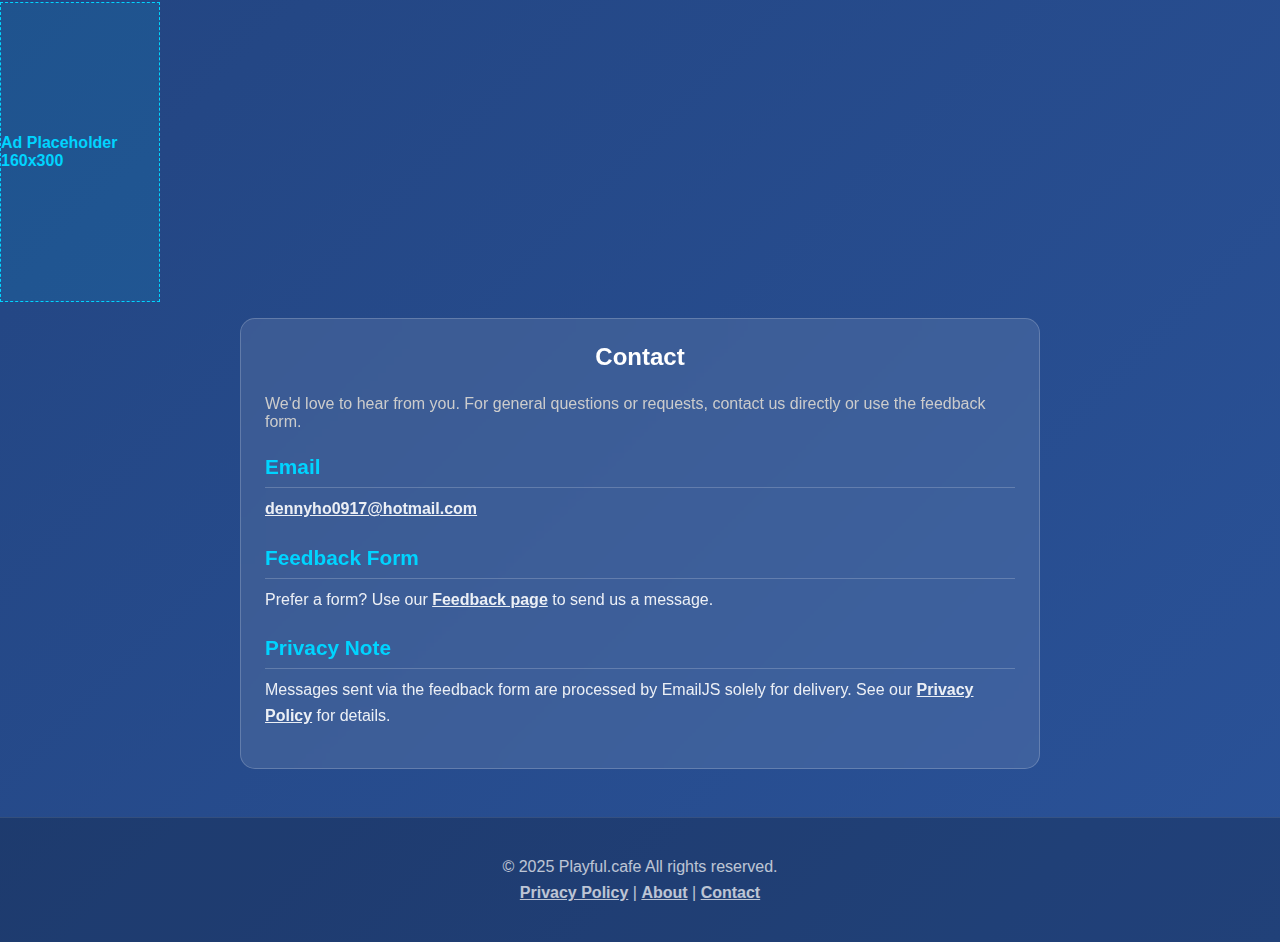
<file: contact.html>
<!DOCTYPE html>
<html lang="en">
<head>
    <meta charset="UTF-8">
    <meta name="viewport" content="width=device-width, initial-scale=1.0">
    <title>Contact - Trading Simulator</title>
    <link rel="stylesheet" href="styles/main.css">
    <link rel="stylesheet" href="styles/overrides.css">

    <!-- SEO Meta Tags -->
    <meta name="description" content="Contact Trading Simulator. Reach us by email or use the feedback form.">
    <meta name="keywords" content="trading simulator contact, email, support, feedback">
    <meta name="robots" content="index, follow">
    <link rel="canonical" href="https://tradingsim.io/contact.html">

    <!-- Open Graph -->
    <meta property="og:type" content="website">
    <meta property="og:url" content="https://tradingsim.io/contact.html">
    <meta property="og:title" content="Contact - Trading Simulator">
    <meta property="og:description" content="Reach us by email or use the feedback form.">
    <meta property="og:image" content="https://tradingsim.io/og-image.jpg">

    <!-- Twitter Card -->
    <meta name="twitter:card" content="summary_large_image">
    <meta name="twitter:url" content="https://tradingsim.io/contact.html">
    <meta name="twitter:title" content="Contact - Trading Simulator">
    <meta name="twitter:description" content="Reach us by email or use the feedback form.">
    <meta name="twitter:image" content="https://tradingsim.io/og-image.jpg">
</head>
<body class="contact-page">
    <header class="header">
        <div class="header-content">
            <div class="logo">Trading Simulator</div>
            <nav class="nav">
                <a href="index.html" class="nav-btn">🏠 Home</a>
                <a href="feedback.html" class="nav-btn">📝 Feedback</a>
            </nav>
        </div>
    </header>

    <!-- Side Ad Rails (same as index) -->
    <div class="ad-rail ad-rail-left" aria-label="Advertisement" role="complementary">
        <script type="text/javascript">
      if (typeof atAsyncOptions !== 'object') var atAsyncOptions = [];
      atAsyncOptions.push({
          'key': 'd4c29484475fb5a4db1c51ce0d4bbda8',
          'format': 'js',
          'async': true,
          'container': 'atContainer-d4c29484475fb5a4db1c51ce0d4bbda8-left',
          'params' : {}
      });
      var script = document.createElement('script');
      script.type = "text/javascript";
      script.async = true;
      script.src = 'http' + (location.protocol === 'https:' ? 's' : '') + '://www.highperformanceformat.com/d4c29484475fb5a4db1c51ce0d4bbda8/invoke.js';
      document.getElementsByTagName('head')[0].appendChild(script);
        </script>
        <div id="atContainer-d4c29484475fb5a4db1c51ce0d4bbda8-left"></div>
        <div class="ad-gap"></div>
        <script type="text/javascript">
            atOptions = {
                'key' : '4a9cf1edf67fa159992160b691f6dc1f',
                'format' : 'iframe',
                'height' : 300,
                'width' : 160,
                'params' : {}
            };
        </script>
        <script type="text/javascript" src="//www.highperformanceformat.com/4a9cf1edf67fa159992160b691f6dc1f/invoke.js"></script>
    </div>
    <div class="ad-rail ad-rail-right" aria-label="Advertisement" role="complementary">
        <script type="text/javascript">
      if (typeof atAsyncOptions !== 'object') var atAsyncOptions = [];
      atAsyncOptions.push({
          'key': 'd4c29484475fb5a4db1c51ce0d4bbda8',
          'format': 'js',
          'async': true,
          'container': 'atContainer-d4c29484475fb5a4db1c51ce0d4bbda8-right',
          'params' : {}
      });
      var script = document.createElement('script');
      script.type = "text/javascript";
      script.async = true;
      script.src = 'http' + (location.protocol === 'https:' ? 's' : '') + '://www.highperformanceformat.com/d4c29484475fb5a4db1c51ce0d4bbda8/invoke.js';
      document.getElementsByTagName('head')[0].appendChild(script);
        </script>
        <div id="atContainer-d4c29484475fb5a4db1c51ce0d4bbda8-right"></div>
        <div class="ad-gap"></div>
        <script type="text/javascript">
            atOptions = {
                'key' : '4a9cf1edf67fa159992160b691f6dc1f',
                'format' : 'iframe',
                'height' : 300,
                'width' : 160,
                'params' : {}
            };
        </script>
        <script type="text/javascript" src="//www.highperformanceformat.com/4a9cf1edf67fa159992160b691f6dc1f/invoke.js"></script>
    </div>

    <main class="main-container">
        <section class="account-panel" style="max-width: 800px; margin: 0 auto;">
            <h2 style="text-align:center; margin-bottom:1.5rem;">Contact</h2>
            <p style="margin-bottom:1rem; color:#ccc;">We'd love to hear from you. For general questions or requests, contact us directly or use the feedback form.</p>

            <div class="privacy-content">
                <h3>Email</h3>
                <p>
                    <a href="mailto:dennyho0917@hotmail.com">dennyho0917@hotmail.com</a>
                </p>

                <h3>Feedback Form</h3>
                <p>
                    Prefer a form? Use our <a href="feedback.html">Feedback page</a> to send us a message.
                </p>

                <h3>Privacy Note</h3>
                <p>
                    Messages sent via the feedback form are processed by EmailJS solely for delivery. See our <a href="privacy.html">Privacy Policy</a> for details.
                </p>
            </div>
        </section>
    </main>

    <footer class="footer-main">
        <p>&copy; 2025 Playful.cafe All rights reserved.</p>
        <p>
            <a href="privacy.html">Privacy Policy</a> | 
            <a href="about.html">About</a> | 
            <a href="contact.html">Contact</a>
        </p>
    </footer>
    
    <!-- Localhost ad placeholders (same behavior as index) -->
    <script>
    (function() {
        try {
            var host = location.hostname;
            if (host === 'localhost' || host === '127.0.0.1') {
                var rails = document.querySelectorAll('.ad-rail');
                rails.forEach(function(el) {
                    var hasIframe = el.querySelector('iframe');
                    if (!hasIframe) {
                        var box1 = document.createElement('div');
                        box1.style.width = '160px';
                        box1.style.height = '600px';
                        box1.style.background = 'rgba(0, 212, 255, 0.15)';
                        box1.style.border = '1px dashed #00d4ff';
                        box1.style.color = '#00d4ff';
                        box1.style.display = 'flex';
                        box1.style.alignItems = 'center';
                        box1.style.justifyContent = 'center';
                        box1.style.fontWeight = '700';
                        box1.style.fontFamily = 'Segoe UI, Roboto, sans-serif';
                        box1.textContent = 'Ad Placeholder 160x600';
                        el.appendChild(box1);

                        var gap = document.createElement('div');
                        gap.style.height = '16px';
                        el.appendChild(gap);

                        var box2 = document.createElement('div');
                        box2.style.width = '160px';
                        box2.style.height = '300px';
                        box2.style.background = 'rgba(0, 212, 255, 0.1)';
                        box2.style.border = '1px dashed #00d4ff';
                        box2.style.color = '#00d4ff';
                        box2.style.display = 'flex';
                        box2.style.alignItems = 'center';
                        box2.style.justifyContent = 'center';
                        box2.style.fontWeight = '700';
                        box2.style.fontFamily = 'Segoe UI, Roboto, sans-serif';
                        box2.textContent = 'Ad Placeholder 160x300';
                        el.appendChild(box2);
                    }
                });
            }
        } catch (e) {}
    })();
    </script>
</body>
</html>
</file>
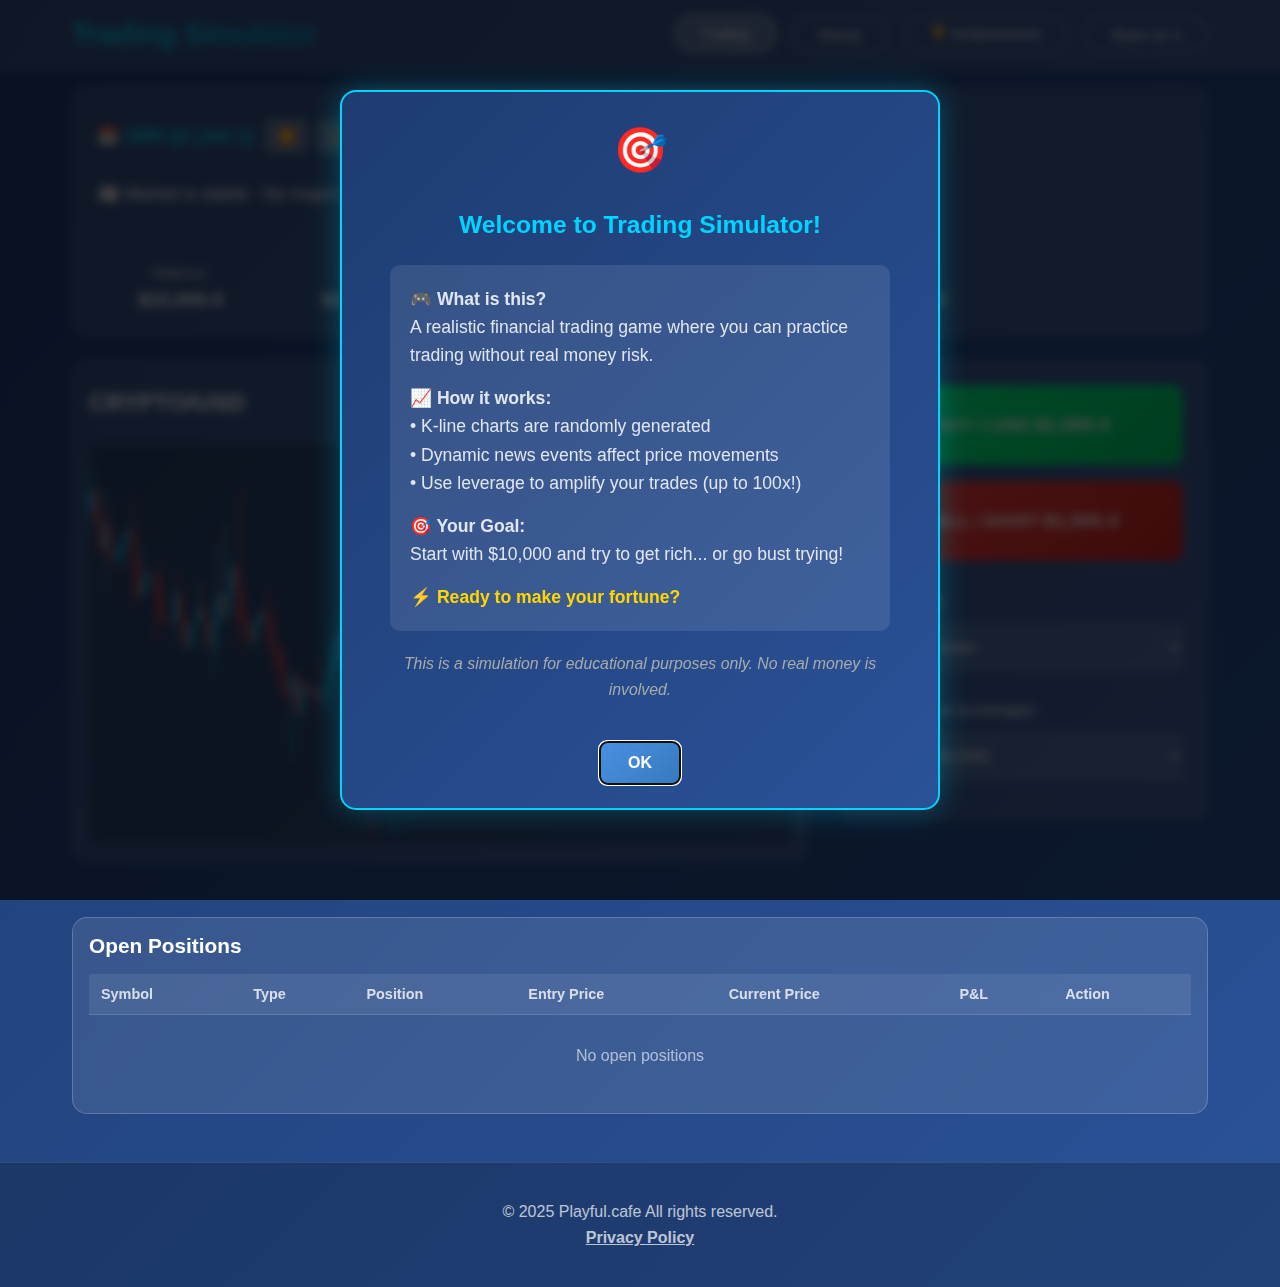
<file: index-simple.html>
<!DOCTYPE html>
<html lang="en">
<head>
    <meta charset="UTF-8">
    <meta name="viewport" content="width=device-width, initial-scale=1.0">
    <title>Trading Simulator - Financial Market Game</title>
    <link rel="stylesheet" href="styles/main.css?v=2">
    <link rel="stylesheet" href="styles/overrides.css?v=1">
</head>
<body>
    <!-- Header -->
    <header class="header">
        <div class="header-content">
            <h1 class="logo">Trading Simulator</h1>
            <div class="header-right">
                <nav class="nav">
                    <button class="nav-btn active" data-view="trading">Trading</button>
                    <button class="nav-btn" data-view="history">History</button>
                    <button class="nav-btn" data-view="achievements">🏆 Achievements</button>
                    <button class="nav-btn" id="share-x-btn">Share on X</button>
                </nav>
            </div>
        </div>
    </header>

    <!-- Main Container -->
    <main class="main-container">
        <!-- Account Info Panel -->
        <section class="account-panel">
            <!-- News Display Area -->
            <div id="time-status" style="min-height: 50px; margin-bottom: 8px; display: flex; align-items: center; gap: 12px;">
                <!-- 时间文本 -->
                <div id="game-time" style="font-size: 1.1em; color: #00d4ff; font-weight: bold; white-space: nowrap;">
                    📅 1990 Q1 (Jan 1)
                </div>
                <!-- 时间控制按钮 -->
                <div style="display:flex; gap:8px;">
                    <button id="pause-btn" class="time-control-btn-glass" data-speed="0" title="Pause">⏸️</button>
                    <button id="play-0.5x-btn" class="time-control-btn-glass" data-speed="0.5" title="Slow Speed 0.5x">🐌</button>
                    <button id="play-1x-btn" class="time-control-btn-glass active" data-speed="1" title="Normal Speed 1x">▶️</button>
                    <button id="play-3x-btn" class="time-control-btn-glass" data-speed="3" title="Fast Speed 3x">⏩</button>
                    <button id="play-5x-btn" class="time-control-btn-glass" data-speed="5" title="MAX Speed 5x">🚀</button>
                </div>
            </div>
            <!-- 新闻栏放在时间块外面，由 JS 注入 -->
            <div id="news-bar" style="width: 100%; min-height: 50px; margin-bottom: 15px; border-radius: 8px;"></div>
            
            <div class="account-info">
                <div class="balance-item" style="grid-column: 1 / -1; text-align: center; margin-bottom: 10px;">
                    <div id="player-title" style="font-size: 0.9em; color: #ffd700; margin-top: 5px;">
                        <!-- Player title will appear here -->
                    </div>
                </div>
                <div class="balance-item">
                    <label>Balance:</label>
                    <span id="account-balance">$10,000.00</span>
                </div>
                <div class="balance-item">
                    <label>Equity:</label>
                    <span id="account-equity">$10,000.00</span>
                </div>
                <div class="balance-item">
                    <label>Positions:</label>
                    <span id="position-count">0</span>
                </div>
                <div class="balance-item">
                    <label>Orders:</label>
                    <span id="order-count">0</span>
                </div>
                <div class="balance-item">
                    <label>P&L:</label>
                    <span id="total-pnl" class="pnl-neutral">$0.00</span>
                </div>
            </div>
        </section>

        <!-- Trading Interface -->
        <section class="trading-section" id="trading-section">
            <!-- Chart Container - ONLY shown in trading view -->
            <div class="chart-container" id="chart-container">
                <div class="chart-header">
                    <h2 class="symbol-title">CRYPTO/USD</h2>
                    <div class="price-display">
                        <span id="current-price">$50,000.00</span>
                        <span id="price-change" class="price-neutral">$0.00 (0.00%)</span>
                    </div>
                </div>
                <div id="price-chart" class="chart-canvas">
                    <!-- Chart will be rendered here -->
                </div>
            </div>

            <!-- Trading Panel -->
            <div class="trading-panel">
                <div class="trade-controls">
                    <div class="trade-type-selector">
                        <button class="trade-btn buy-btn" id="buy-btn">
                            <span class="btn-text">BUY / LONG</span>
                            <span class="btn-price" id="buy-price">$50,000.00</span>
                        </button>
                        <button class="trade-btn sell-btn" id="sell-btn">
                            <span class="btn-text">SELL / SHORT</span>
                            <span class="btn-price" id="sell-price">$49,999.00</span>
                        </button>
                    </div>

                    <div class="trade-inputs">
                        <div class="input-group">
                            <label for="order-type">Order Type:</label>
                            <select id="order-type">
                                <option value="market">Market Order</option>
                                <option value="limit">Limit Order</option>
                                <option value="stop">Stop Order</option>
                            </select>
                        </div>
                        <div class="input-group" id="price-input-group" style="display: none;">
                            <label for="order-price">Price:</label>
                            <input type="number" id="order-price" value="50000" min="1" step="0.01">
                            <span class="input-unit">USD</span>
                        </div>
                        <div class="input-group">
                            <label for="leverage">Position Size (Leverage):</label>
                            <select id="leverage">
                                <option value="0.5">0.5x ($5,000)</option>
                                <option value="1">1x ($10,000)</option>
                                <option value="3">3x ($30,000)</option>
                                <option value="5">5x ($50,000)</option>
                                <option value="10" selected>10x ($100,000)</option>
                                <option value="50">50x ($500,000)</option>
                                <option value="100">100x ($1,000,000)</option>
                            </select>
                        </div>
                    </div>
                </div>
            </div>
        </section>

        <!-- Positions Panel -->
        <section class="positions-section" id="positions-section">
            <h3>Open Positions</h3>
            <div class="positions-container">
                <table class="positions-table">
                    <thead>
                        <tr>
                            <th>Symbol</th>
                            <th>Type</th>
                            <th>Position</th>
                            <th>Entry Price</th>
                            <th>Current Price</th>
                            <th>P&L</th>
                            <th>Action</th>
                        </tr>
                    </thead>
                    <tbody id="positions-tbody">
                        <!-- Positions will be inserted here -->
                    </tbody>
                </table>
                <div class="no-positions" id="no-positions" style="display: block;">
                    <p>No open positions</p>
                </div>
            </div>
        </section>

        <!-- History Panel -->
        <section class="history-section" id="history-section" style="display: none;">
            <h3>History</h3>
            
            <!-- History Tabs -->
            <div class="history-tabs">
                <button class="history-tab active" id="trading-history-tab">Trading History</button>
                <button class="history-tab" id="news-history-tab">News History</button>
            </div>
            
            <!-- Trading History Content -->
            <div class="history-content" id="trading-history-content">
                <div class="history-container">
                    <table class="history-table">
                        <thead>
                            <tr>
                                <th>Close Time</th>
                                <th>Symbol</th>
                                <th>Side</th>
                                <th>Size</th>
                                <th>Entry Price</th>
                                <th>Exit Price</th>
                                <th>P&L</th>
                                <th>Return</th>
                                <th>Duration</th>
                                <th>Leverage</th>
                            </tr>
                        </thead>
                        <tbody id="history-tbody">
                            <!-- Trading history will be inserted here -->
                        </tbody>
                    </table>
                    <div class="no-history" id="no-history" style="display: block;">
                        <p>No trading history</p>
                    </div>
                </div>
            </div>
            
            <!-- News History Content -->
            <div class="history-content" id="news-history-content" style="display: none;">
                <div class="history-container">
                    <table class="history-table">
                        <thead>
                            <tr>
                                <th>Date</th>
                                <th>Type</th>
                                <th>News Content</th>
                                <th>Market Impact</th>
                                <th>Duration</th>
                            </tr>
                        </thead>
                        <tbody id="news-history-tbody">
                            <!-- News history will be inserted here -->
                        </tbody>
                    </table>
                    <div class="no-news-history" id="no-news-history" style="display: block;">
                        <p>No news history</p>
                    </div>
                </div>
            </div>
        </section>

        <!-- Pending Orders Panel -->
        <section class="orders-section" id="orders-section" style="display: none;">
            <h3>Pending Orders</h3>
            <div class="orders-container">
                <table class="orders-table">
                    <thead>
                        <tr>
                            <th>Type</th>
                            <th>Side</th>
                            <th>Position</th>
                            <th>Order Price</th>
                            <th>Current Price</th>
                            <th>Status</th>
                            <th>Action</th>
                        </tr>
                    </thead>
                    <tbody id="orders-tbody">
                        <!-- Pending orders will be inserted here -->
                    </tbody>
                </table>
                <div class="no-orders" id="no-orders" style="display: block;">
                    <p>No pending orders</p>
                </div>
            </div>
        </section>

        <!-- Achievements Panel -->
        <section class="achievements-section" id="achievements-section" style="display: none;">
            <h3>🏆 Achievements</h3>
            <div class="achievements-container">
                <div class="achievements-stats">
                    <div class="stat-item">
                        <label>Unlocked:</label>
                        <div class="stat-value">
                            <span id="achievements-unlocked">0</span>
                            <span>/</span>
                            <span id="achievements-total">0</span>
                        </div>
                    </div>
                    <div class="stat-item">
                        <label>Total Trades:</label>
                        <span id="stats-total-trades">0</span>
                    </div>
                    <div class="stat-item">
                        <label>Win Rate:</label>
                        <span id="stats-win-rate">0%</span>
                    </div>
                    <div class="stat-item">
                        <label>Max Balance:</label>
                        <span id="stats-max-balance">$10,000</span>
                    </div>
                </div>
                <div class="achievements-grid" id="achievements-grid">
                    <!-- Achievements will be dynamically populated here -->
                </div>
            </div>
        </section>
    </main>

    <!-- Game Modal -->
    <div id="game-modal" class="game-modal" style="display: none;">
        <div class="modal-overlay"></div>
        <div class="modal-content">
            <div class="modal-header">
                <h3 id="modal-title">Title</h3>
                <button class="modal-close" onclick="closeGameModal()">×</button>
            </div>
            <div class="modal-body">
                <div id="modal-message">Message</div>
            </div>
            <div class="modal-footer">
                <button id="modal-confirm" class="modal-btn modal-btn-primary" onclick="closeGameModal()">OK</button>
                <button id="modal-cancel" class="modal-btn modal-btn-secondary" onclick="closeGameModal()" style="display: none;">Cancel</button>
            </div>
        </div>
    </div>

    <!-- 模块化入口脚本 -->
    <script type="module" src="src/main.js"></script>

    <script id="legacy-script" type="text/plain">
    </script>
    
    <!-- Footer -->
    <footer class="footer-main">
        <p>&copy; 2025 Playful.cafe All rights reserved.</p>
        <p><a href="privacy.html">Privacy Policy</a></p>
    </footer>
</body>
</html>
</file>
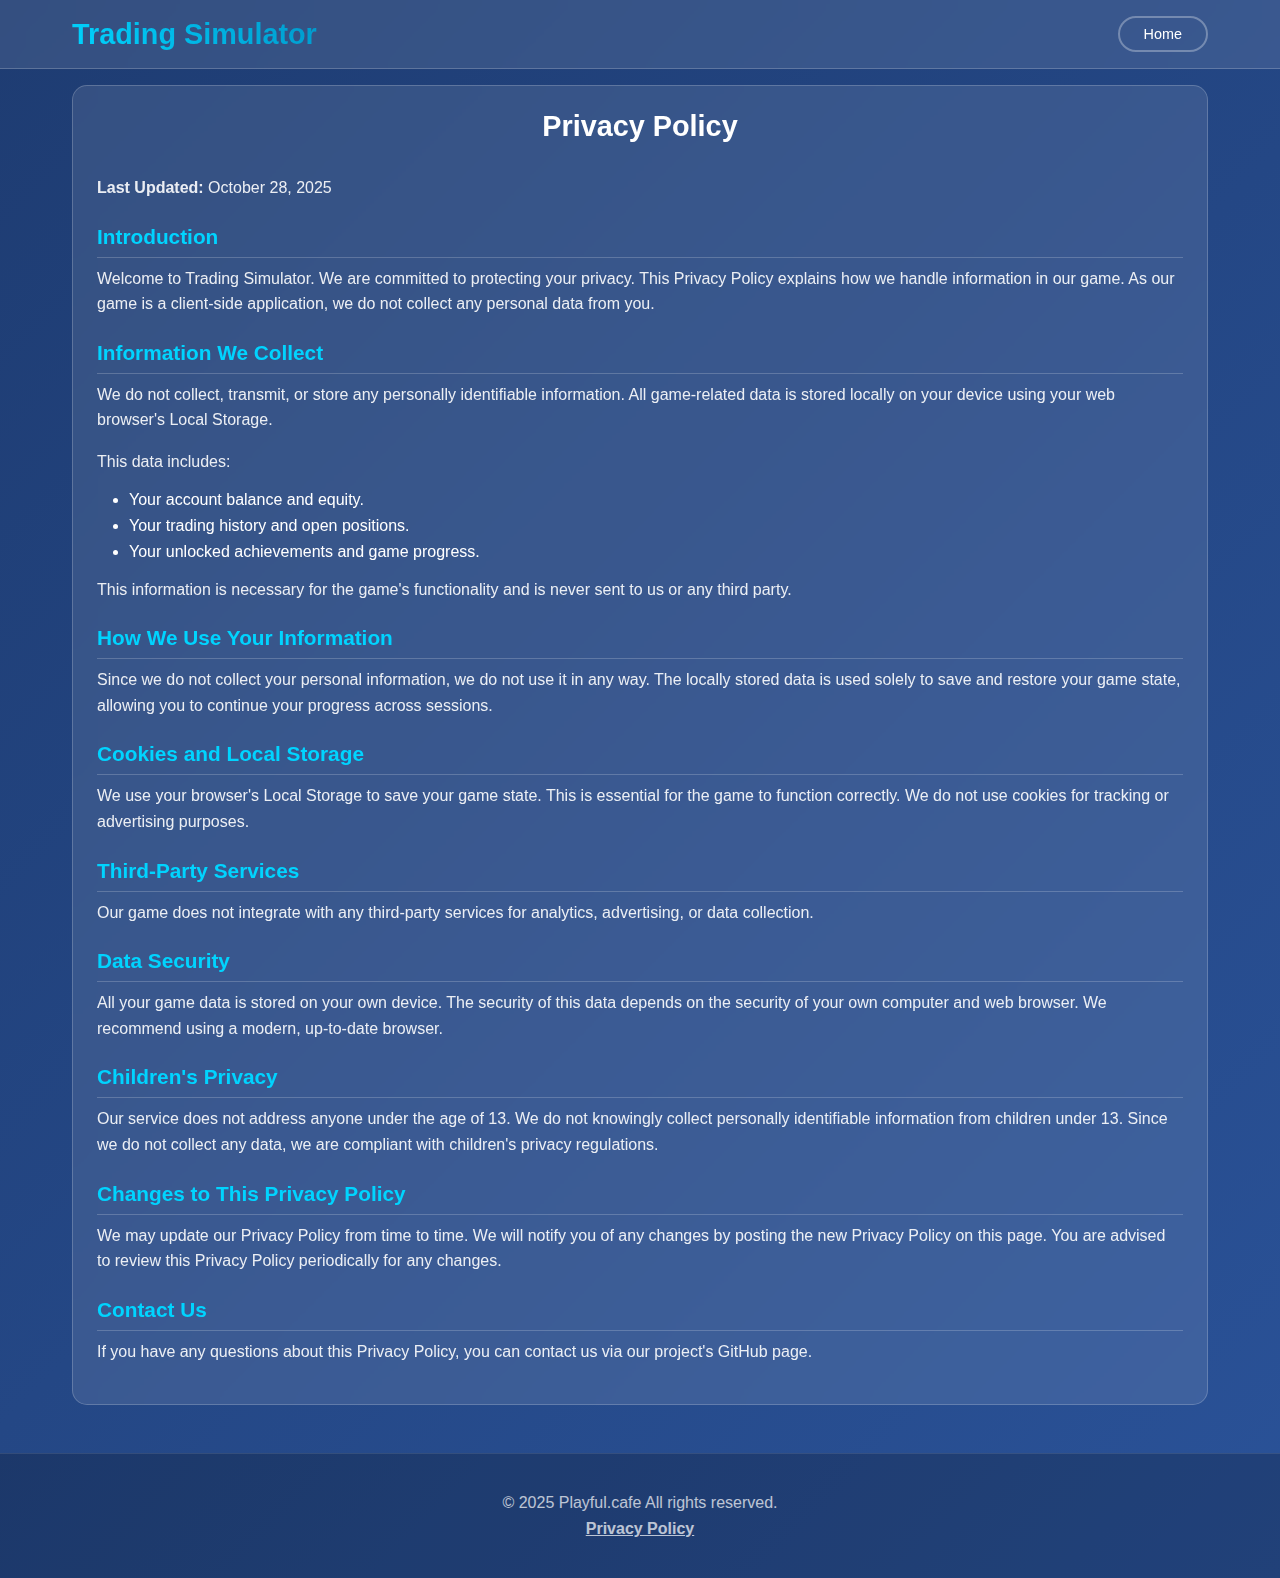
<file: privacy.html>
<!DOCTYPE html>
<html lang="en">
<head>
    <meta charset="UTF-8">
    <meta name="viewport" content="width=device-width, initial-scale=1.0">
    <title>Privacy Policy - Trading Simulator</title>
    <link rel="stylesheet" href="styles/main.css">
    <link rel="stylesheet" href="styles/overrides.css">
</head>
<body>
    <!-- Header -->
    <header class="header">
        <div class="header-content">
            <div class="logo">Trading Simulator</div>
            <nav class="nav">
                <a href="index.html" class="nav-btn">Home</a>
            </nav>
        </div>
    </header>

    <!-- Main Container -->
    <main class="main-container">
        <!-- Privacy Policy Content -->
        <section class="account-panel">
            <h2 style="text-align: center; margin-bottom: 2rem; font-size: 1.8rem;">Privacy Policy</h2>
            
            <div class="privacy-content">
                <p><strong>Last Updated:</strong> October 28, 2025</p>

                <h3>Introduction</h3>
                <p>Welcome to Trading Simulator. We are committed to protecting your privacy. This Privacy Policy explains how we handle information in our game. As our game is a client-side application, we do not collect any personal data from you.</p>

                <h3>Information We Collect</h3>
                <p>We do not collect, transmit, or store any personally identifiable information. All game-related data is stored locally on your device using your web browser's Local Storage.</p>
                <p>This data includes:</p>
                <ul>
                    <li>Your account balance and equity.</li>
                    <li>Your trading history and open positions.</li>
                    <li>Your unlocked achievements and game progress.</li>
                </ul>
                <p>This information is necessary for the game's functionality and is never sent to us or any third party.</p>

                <h3>How We Use Your Information</h3>
                <p>Since we do not collect your personal information, we do not use it in any way. The locally stored data is used solely to save and restore your game state, allowing you to continue your progress across sessions.</p>

                <h3>Cookies and Local Storage</h3>
                <p>We use your browser's Local Storage to save your game state. This is essential for the game to function correctly. We do not use cookies for tracking or advertising purposes.</p>

                <h3>Third-Party Services</h3>
                <p>Our game does not integrate with any third-party services for analytics, advertising, or data collection.</p>

                <h3>Data Security</h3>
                <p>All your game data is stored on your own device. The security of this data depends on the security of your own computer and web browser. We recommend using a modern, up-to-date browser.</p>

                <h3>Children's Privacy</h3>
                <p>Our service does not address anyone under the age of 13. We do not knowingly collect personally identifiable information from children under 13. Since we do not collect any data, we are compliant with children's privacy regulations.</p>

                <h3>Changes to This Privacy Policy</h3>
                <p>We may update our Privacy Policy from time to time. We will notify you of any changes by posting the new Privacy Policy on this page. You are advised to review this Privacy Policy periodically for any changes.</p>

                <h3>Contact Us</h3>
                <p>If you have any questions about this Privacy Policy, you can contact us via our project's GitHub page.</p>
            </div>
        </section>
    </main>

    <!-- Footer -->
    <footer class="footer-main">
        <p>&copy; 2025 Playful.cafe All rights reserved.</p>
        <p><a href="privacy.html">Privacy Policy</a></p>
    </footer>

</body>
</html>
</file>
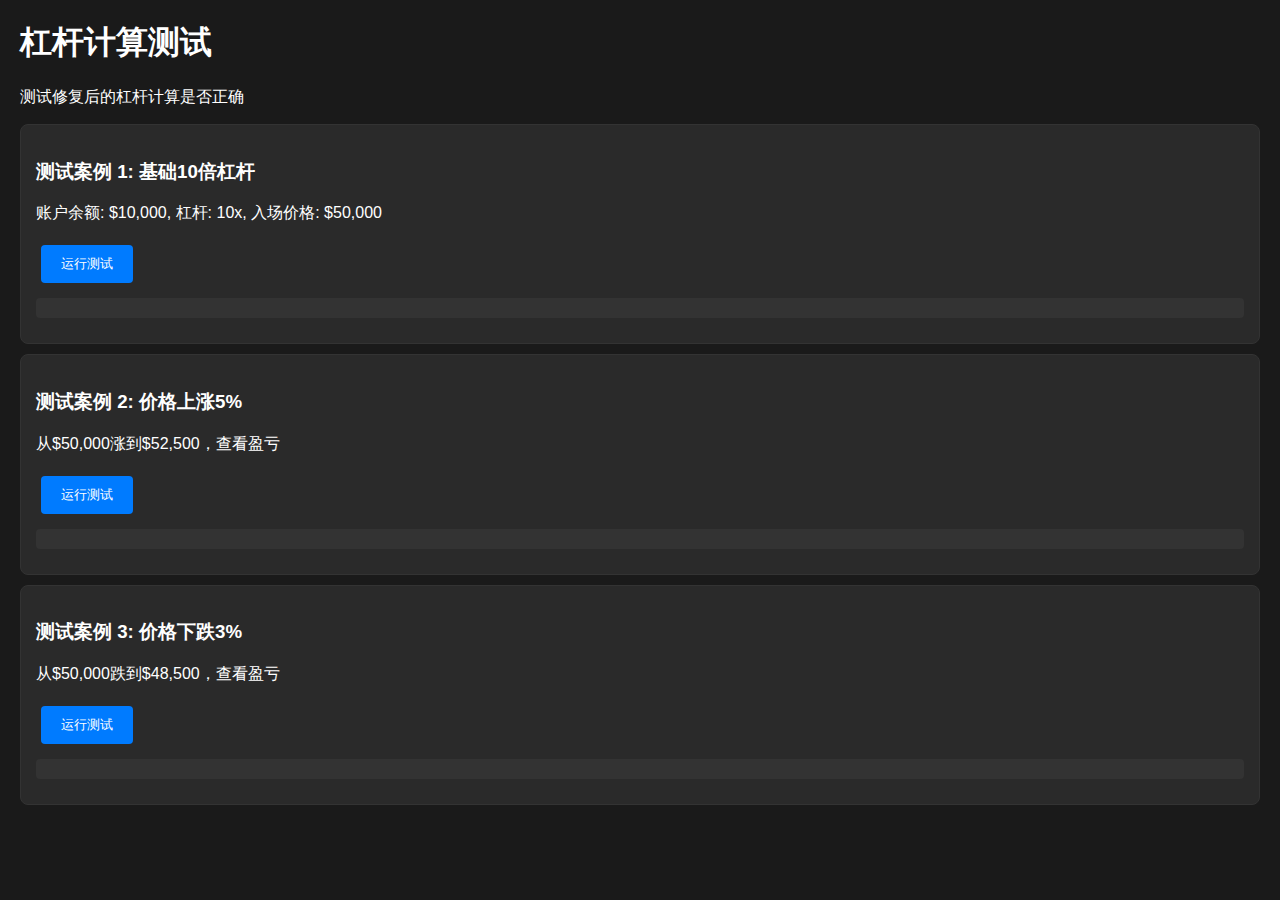
<file: test_leverage.html>
<!DOCTYPE html>
<html lang="en">
<head>
    <meta charset="UTF-8">
    <meta name="viewport" content="width=device-width, initial-scale=1.0">
    <title>杠杆计算测试</title>
    <style>
        body { font-family: Arial, sans-serif; margin: 20px; background: #1a1a1a; color: white; }
        .test-case { 
            border: 1px solid #333; 
            margin: 10px 0; 
            padding: 15px; 
            background: #2a2a2a;
            border-radius: 8px;
        }
        .result { margin: 10px 0; padding: 10px; background: #333; border-radius: 4px; }
        button { 
            background: #007bff; 
            color: white; 
            border: none; 
            padding: 10px 20px; 
            margin: 5px; 
            border-radius: 4px; 
            cursor: pointer; 
        }
        button:hover { background: #0056b3; }
        .profit { color: #28a745; }
        .loss { color: #dc3545; }
    </style>
</head>
<body>
    <h1>杠杆计算测试</h1>
    <p>测试修复后的杠杆计算是否正确</p>
    
    <div class="test-case">
        <h3>测试案例 1: 基础10倍杠杆</h3>
        <p>账户余额: $10,000, 杠杆: 10x, 入场价格: $50,000</p>
        <button onclick="testCase1()">运行测试</button>
        <div id="result1" class="result"></div>
    </div>

    <div class="test-case">
        <h3>测试案例 2: 价格上涨5%</h3>
        <p>从$50,000涨到$52,500，查看盈亏</p>
        <button onclick="testCase2()">运行测试</button>
        <div id="result2" class="result"></div>
    </div>

    <div class="test-case">
        <h3>测试案例 3: 价格下跌3%</h3>
        <p>从$50,000跌到$48,500，查看盈亏</p>
        <button onclick="testCase3()">运行测试</button>
        <div id="result3" class="result"></div>
    </div>

    <script type="module">
        import { AccountService } from './src/services/accountService.js';

        // 模拟市场数据
        class MockMarketService {
            constructor(price) {
                this.currentPrice = price;
            }
        }

        // 模拟交易引擎逻辑
        function simulateOrder(accountService, marketService, leverage, side = 'buy') {
            const price = marketService.currentPrice;
            const positionValue = accountService.balance * leverage;
            const size = positionValue / price;
            
            return accountService.addPosition({
                symbol: 'CRYPTOUSD',
                side,
                size,
                entryPrice: price,
                leverage,
            });
        }

        window.testCase1 = function() {
            const account = new AccountService(10000);
            const market = new MockMarketService(50000);
            
            const position = simulateOrder(account, market, 10, 'buy');
            
            const result = `
                <strong>开仓结果:</strong><br>
                仓位大小: ${position.size.toFixed(6)} 个币<br>
                入场价格: $${position.entryPrice.toLocaleString()}<br>
                杠杆: ${position.leverage}x<br>
                仓位价值: $${(position.size * position.entryPrice).toLocaleString()}<br>
                <br>
                <strong>计算验证:</strong><br>
                预期仓位价值 = $10,000 × 10 = $100,000<br>
                实际仓位价值 = ${position.size.toFixed(6)} × $50,000 = $${(position.size * 50000).toLocaleString()}
            `;
            
            document.getElementById('result1').innerHTML = result;
        };

        window.testCase2 = function() {
            const account = new AccountService(10000);
            const market = new MockMarketService(50000);
            
            // 开仓
            const position = simulateOrder(account, market, 10, 'buy');
            
            // 价格上涨到52500 (+5%)
            market.currentPrice = 52500;
            account.updateEquity(market.currentPrice);
            
            const pnl = account._calcPnl(position, market.currentPrice);
            const pnlPercent = (pnl / account.initialBalance) * 100;
            
            const result = `
                <strong>价格变化:</strong> $50,000 → $52,500 (+5%)<br>
                <strong>盈亏计算:</strong><br>
                价格差: $52,500 - $50,000 = $2,500<br>
                仓位大小: ${position.size.toFixed(6)} 个币<br>
                未实现盈亏: <span class="${pnl >= 0 ? 'profit' : 'loss'}">$${pnl.toLocaleString()}</span><br>
                盈亏百分比: <span class="${pnl >= 0 ? 'profit' : 'loss'}">${pnlPercent.toFixed(2)}%</span><br>
                账户净值: $${account.equity.toLocaleString()}<br>
                <br>
                <strong>验证:</strong><br>
                10倍杠杆下，5%价格上涨应该产生50%的盈亏<br>
                预期盈亏: $10,000 × 50% = $5,000<br>
                ${Math.abs(pnl - 5000) < 100 ? '✅ 计算正确' : '❌ 计算有误'}
            `;
            
            document.getElementById('result2').innerHTML = result;
        };

        window.testCase3 = function() {
            const account = new AccountService(10000);
            const market = new MockMarketService(50000);
            
            // 开仓
            const position = simulateOrder(account, market, 10, 'buy');
            
            // 价格下跌到48500 (-3%)
            market.currentPrice = 48500;
            account.updateEquity(market.currentPrice);
            
            const pnl = account._calcPnl(position, market.currentPrice);
            const pnlPercent = (pnl / account.initialBalance) * 100;
            
            const result = `
                <strong>价格变化:</strong> $50,000 → $48,500 (-3%)<br>
                <strong>盈亏计算:</strong><br>
                价格差: $48,500 - $50,000 = -$1,500<br>
                仓位大小: ${position.size.toFixed(6)} 个币<br>
                未实现盈亏: <span class="${pnl >= 0 ? 'profit' : 'loss'}">$${pnl.toLocaleString()}</span><br>
                盈亏百分比: <span class="${pnl >= 0 ? 'profit' : 'loss'}">${pnlPercent.toFixed(2)}%</span><br>
                账户净值: $${account.equity.toLocaleString()}<br>
                <br>
                <strong>验证:</strong><br>
                10倍杠杆下，3%价格下跌应该产生30%的亏损<br>
                预期亏损: $10,000 × 30% = -$3,000<br>
                ${Math.abs(pnl + 3000) < 100 ? '✅ 计算正确' : '❌ 计算有误'}
            `;
            
            document.getElementById('result3').innerHTML = result;
        };
    </script>
</body>
</html>
</file>
<file: styles/main.css>
/* Trading Simulator - Main Styles */
* {
    margin: 0;
    padding: 0;
    box-sizing: border-box;
}

body {
    font-family: -apple-system, BlinkMacSystemFont, 'Segoe UI', Roboto, Oxygen, Ubuntu, sans-serif;
    background: linear-gradient(135deg, #1e3c72 0%, #2a5298 100%);
    color: #ffffff;
    min-height: 100vh;
}

/* Header Styles */
.header {
    background: rgba(255, 255, 255, 0.1);
    backdrop-filter: blur(10px);
    border-bottom: 1px solid rgba(255, 255, 255, 0.2);
    padding: 1rem 0;
}

.header-content {
    max-width: 1200px;
    margin: 0 auto;
    display: flex;
    justify-content: space-between;
    align-items: center;
    padding: 0 2rem;
    flex-wrap: wrap;
    gap: 1rem;
}

.logo {
    font-size: 1.8rem;
    font-weight: 700;
    background: linear-gradient(45deg, #00d4ff, #0099cc);
    -webkit-background-clip: text;
    -webkit-text-fill-color: transparent;
    background-clip: text;
    flex-shrink: 0;
}

.nav {
    display: flex !important;
    gap: 1rem;
    flex-wrap: wrap;
}

.nav-btn {
    background: transparent;
    border: 2px solid rgba(255, 255, 255, 0.3);
    color: #ffffff;
    padding: 0.5rem 1.5rem;
    border-radius: 25px;
    cursor: pointer;
    transition: all 0.3s ease;
    font-weight: 500;
    font-size: 0.9rem;
    white-space: nowrap;
    flex-shrink: 0;
    min-width: fit-content;
    text-decoration: none;
    display: inline-block;
}

.nav-btn:hover, .nav-btn.active {
    background: rgba(255, 255, 255, 0.2);
    border-color: rgba(255, 255, 255, 0.5);
    transform: translateY(-1px);
}

/* Main Container */
.main-container {
    max-width: 1200px;
    margin: 0 auto;
    padding: 1rem 2rem;
    display: grid;
    grid-template-columns: 1fr;
    gap: 1.5rem;
}

/* Account Panel */
.account-panel {
    background: rgba(255, 255, 255, 0.1);
    backdrop-filter: blur(10px);
    border: 1px solid rgba(255, 255, 255, 0.2);
    border-radius: 15px;
    padding: 1.5rem;
}

.account-info {
    display: grid;
    grid-template-columns: repeat(auto-fit, minmax(150px, 1fr));
    gap: 1rem;
}

.balance-item {
    display: flex;
    flex-direction: column;
    align-items: center;
    text-align: center;
}

.balance-item label {
    font-size: 0.9rem;
    opacity: 0.8;
    margin-bottom: 0.5rem;
}

.balance-item span {
    font-size: 1.2rem;
    font-weight: 600;
}

.pnl-positive { color: #00ff88; }
.pnl-negative { color: #ff4444; }
.pnl-neutral { color: #ffffff; }

/* Trading Section - 强制响应式布局 */
.trading-section {
    display: grid !important;
    grid-template-columns: minmax(0, 2fr) minmax(300px, 1fr) !important;
    gap: 2rem;
    width: 100%;
    min-height: auto;
}

.trading-section.active-view {
    display: grid !important;
}

/* 其他section的显示控制 */
.positions-section,
.orders-section,
.history-section,
.achievements-section {
    background: rgba(255, 255, 255, 0.1);
    backdrop-filter: blur(10px);
    border: 1px solid rgba(255, 255, 255, 0.2);
    border-radius: 15px;
    padding: 1rem;
    margin-top: 1rem;
}

.positions-section.active-view,
.orders-section.active-view,
.history-section.active-view,
.achievements-section.active-view {
    display: block !important;
}

/* Chart Container */
.chart-container {
    min-width: 0; /* Prevent flex item from overflowing */
    width: 100%;
    background: rgba(255, 255, 255, 0.1);
    backdrop-filter: blur(10px);
    border: 1px solid rgba(255, 255, 255, 0.2);
    border-radius: 15px;
    padding: 1rem;
    height: fit-content;
}

.chart-header {
    display: flex;
    justify-content: space-between;
    align-items: center;
    margin-bottom: 1rem;
    flex-wrap: wrap;
    gap: 1rem;
}

.symbol-title {
    font-size: 1.5rem;
    font-weight: 600;
}

.price-display {
    text-align: right;
}

#current-price {
    font-size: 1.8rem;
    font-weight: 700;
    display: block;
}

#price-change {
    font-size: 1rem;
    opacity: 0.8;
}

.price-positive { color: #00ff88; }
.price-negative { color: #ff4444; }
.price-neutral { color: #ffffff; }

.chart-canvas {
    height: 400px;
    background: rgba(0, 0, 0, 0.2);
    border-radius: 10px;
    position: relative;
    overflow: hidden;
    display: flex;
    align-items: center;
    justify-content: center;
}

.chart-canvas canvas {
    width: 100% !important;
    height: 100% !important;
}

/* Trading Panel */
.trading-panel {
    min-width: 300px;
    width: 100%;
    background: rgba(255, 255, 255, 0.1);
    backdrop-filter: blur(10px);
    border: 1px solid rgba(255, 255, 255, 0.2);
    border-radius: 15px;
    padding: 1.5rem;
    display: flex;
    flex-direction: column;
    height: fit-content;
}

.trade-type-selector {
    display: flex !important;
    flex-direction: column !important;
    gap: 1rem;
    margin-bottom: 2rem;
}

.trade-btn {
    padding: 1rem;
    border: none;
    border-radius: 10px;
    cursor: pointer;
    font-weight: 600;
    transition: all 0.3s ease;
    display: flex !important;
    flex-direction: column !important;
    align-items: center;
    gap: 0.5rem;
    min-height: 80px;
    justify-content: center;
    position: relative;
    overflow: hidden;
}

.buy-btn {
    background: linear-gradient(135deg, #00ff88, #00cc6a);
    color: #ffffff;
}

.buy-btn:hover {
    background: linear-gradient(135deg, #00cc6a, #00aa55);
    transform: translateY(-2px);
    box-shadow: 0 8px 20px rgba(0, 255, 136, 0.3);
}

.sell-btn {
    background: linear-gradient(135deg, #ff4444, #cc2222);
    color: #ffffff;
}

.sell-btn:hover {
    background: linear-gradient(135deg, #cc2222, #aa1111);
    transform: translateY(-2px);
    box-shadow: 0 8px 20px rgba(255, 68, 68, 0.3);
}

.btn-text {
    font-size: 1rem;
    font-weight: 600;
}

.btn-price {
    font-size: 1.2rem;
    font-weight: 700;
}

.trade-inputs {
    display: flex;
    flex-direction: column;
    gap: 1rem;
}

.input-group {
    display: flex;
    flex-direction: column;
    gap: 0.5rem;
}

.input-group label {
    font-size: 0.9rem;
    opacity: 0.8;
}

.input-group input,
.input-group select {
    background: rgba(255, 255, 255, 0.1);
    border: 1px solid rgba(255, 255, 255, 0.3);
    border-radius: 5px;
    padding: 0.75rem;
    color: #ffffff;
    font-size: 1rem;
    transition: all 0.3s ease;
}

.input-group select option {
    background: #1a1a2e;
    color: #ffffff;
    padding: 0.5rem;
}

.input-group input:focus,
.input-group select:focus {
    outline: none;
    border-color: #00d4ff;
    box-shadow: 0 0 0 2px rgba(0, 212, 255, 0.3);
}

.input-unit {
    font-size: 0.9rem;
    opacity: 0.7;
    margin-left: 0.5rem;
}

/* Positions Section */
.positions-section {
    background: rgba(255, 255, 255, 0.1);
    backdrop-filter: blur(10px);
    border: 1px solid rgba(255, 255, 255, 0.2);
    border-radius: 15px;
    padding: 1rem;
}

.positions-section h3 {
    margin-bottom: 1rem;
    font-size: 1.3rem;
}

.positions-table {
    width: 100%;
    border-collapse: collapse;
    margin-top: 1rem;
}

.positions-table th,
.positions-table td {
    padding: 0.75rem;
    text-align: left;
    border-bottom: 1px solid rgba(255, 255, 255, 0.2);
}

.positions-table th {
    background: rgba(255, 255, 255, 0.1);
    font-weight: 600;
    font-size: 0.9rem;
    opacity: 0.8;
}

.positions-table td {
    font-size: 0.95rem;
}

.no-positions {
    text-align: center;
    padding: 2rem;
    opacity: 0.6;
}

.close-btn {
    background: #ff4444;
    border: none;
    color: #ffffff;
    padding: 0.4rem 0.8rem;
    border-radius: 5px;
    cursor: pointer;
    font-size: 0.8rem;
    transition: background 0.3s ease;
}

.close-btn:hover {
    background: #cc2222;
}

/* Orders Section */
.orders-section {
    background: rgba(255, 255, 255, 0.1);
    backdrop-filter: blur(10px);
    border: 1px solid rgba(255, 255, 255, 0.2);
    border-radius: 15px;
    padding: 1rem;
    margin-top: 1rem;
}

.orders-section h3 {
    margin-bottom: 1rem;
    font-size: 1.3rem;
}

.orders-table {
    width: 100%;
    border-collapse: collapse;
    margin-top: 1rem;
}

.orders-table th,
.orders-table td {
    padding: 0.75rem;
    text-align: left;
    border-bottom: 1px solid rgba(255, 255, 255, 0.2);
}

.orders-table th {
    background: rgba(255, 255, 255, 0.1);
    font-weight: 600;
    font-size: 0.9rem;
    opacity: 0.8;
}

.orders-table td {
    font-size: 0.95rem;
}

.no-orders {
    text-align: center;
    padding: 2rem;
    opacity: 0.6;
}

/* Trading History Section */
.history-section {
    background: rgba(255, 255, 255, 0.1);
    backdrop-filter: blur(10px);
    border: 1px solid rgba(255, 255, 255, 0.2);
    border-radius: 15px;
    padding: 1.5rem;
}

.history-section h3 {
    font-size: 1.3rem;
    margin-bottom: 1rem;
    color: #fff;
}

/* History Tabs */
.history-tabs {
    display: flex;
    gap: 0.5rem;
    margin-bottom: 1rem;
    border-bottom: 1px solid rgba(255, 255, 255, 0.2);
}

.history-tab {
    background: transparent;
    border: none;
    color: rgba(255, 255, 255, 0.7);
    padding: 0.75rem 1.5rem;
    cursor: pointer;
    border-radius: 8px 8px 0 0;
    transition: all 0.3s ease;
    font-size: 0.9rem;
    font-weight: 500;
    position: relative;
}

.history-tab:hover {
    color: #ffffff;
    background: rgba(255, 255, 255, 0.1);
}

.history-tab.active {
    color: #00d4ff;
    background: rgba(0, 212, 255, 0.1);
    border-bottom: 2px solid #00d4ff;
}

.history-content {
    display: block;
}

/* News History Styles */
.news-type-war { color: #ff4444; }
.news-type-pandemic { color: #ff6b35; }
.news-type-technology { color: #00d4ff; }
.news-type-finance { color: #ffd700; }
.news-type-politics { color: #ff69b4; }
.news-type-policy { color: #90ee90; }
.news-type-culture { color: #dda0dd; }
.news-type-natural { color: #ff8c00; }

.history-table {
    width: 100%;
    border-collapse: collapse;
    margin-top: 1rem;
    font-size: 0.9rem;
}

.history-table th,
.history-table td {
    padding: 0.75rem 0.5rem;
    text-align: left;
    border-bottom: 1px solid rgba(255, 255, 255, 0.1);
}

.history-table th {
    background: rgba(255, 255, 255, 0.1);
    font-weight: 600;
    color: #fff;
    border-bottom: 2px solid rgba(255, 255, 255, 0.2);
}

.history-table td {
    color: #fff;
}

.no-history {
    text-align: center;
    padding: 2rem;
    opacity: 0.6;
    font-style: italic;
}

/* 历史交易行颜色 */
.trade-profit-row {
    background-color: rgba(0, 255, 136, 0.1) !important;
    border-left: 3px solid #00ff88;
}

.trade-loss-row {
    background-color: rgba(255, 68, 68, 0.1) !important;
    border-left: 3px solid #ff4444;
}

.trade-neutral-row {
    background-color: rgba(255, 255, 255, 0.05);
    border-left: 3px solid #888;
}

.trade-profit-row:hover {
    background-color: rgba(0, 255, 136, 0.2) !important;
}

.trade-loss-row:hover {
    background-color: rgba(255, 68, 68, 0.2) !important;
}

.trade-neutral-row:hover {
    background-color: rgba(255, 255, 255, 0.1) !important;
}

/* Game Modal Styles */
.game-modal {
    position: fixed;
    top: 0;
    left: 0;
    width: 100%;
    height: 100%;
    z-index: 9999;
    display: flex;
    align-items: center;
    justify-content: center;
}

.modal-overlay {
    position: absolute;
    top: 0;
    left: 0;
    width: 100%;
    height: 100%;
    background-color: rgba(0, 0, 0, 0.7);
    backdrop-filter: blur(5px);
}

.modal-content {
    position: relative;
    background: linear-gradient(135deg, #1a2332 0%, #2d3b52 100%);
    border-radius: 16px;
    box-shadow: 0 20px 40px rgba(0, 0, 0, 0.3);
    border: 1px solid #3a4a6b;
    max-width: 500px;
    width: 90%;
    max-height: 80vh;
    overflow: hidden;
    animation: modalSlideIn 0.3s ease-out;
}

@keyframes modalSlideIn {
    from {
        opacity: 0;
        transform: translateY(-50px) scale(0.9);
    }
    to {
        opacity: 1;
        transform: translateY(0) scale(1);
    }
}

/* Welcome Modal Special Styles */
.game-modal.welcome-modal .modal-content {
    background: linear-gradient(135deg, #1e3c72 0%, #2a5298 100%);
    border: 2px solid #00d4ff;
    box-shadow: 0 0 30px rgba(0, 212, 255, 0.3);
    animation: welcomeSlideIn 0.5s ease-out;
    max-width: 600px;
}

.game-modal.welcome-modal .modal-header h3 {
    background: linear-gradient(45deg, #00d4ff, #ffd700);
    -webkit-background-clip: text;
    -webkit-text-fill-color: transparent;
    background-clip: text;
    text-align: center;
    font-size: 1.5em;
}

@keyframes welcomeSlideIn {
    from {
        opacity: 0;
        transform: translateY(-50px) scale(0.9);
    }
    to {
        opacity: 1;
        transform: translateY(0) scale(1);
    }
}

/* Action buttons (Help, Share) styling */
.nav-action-btn {
    opacity: 0.8;
    border-left: 1px solid rgba(255, 255, 255, 0.1) !important;
    margin-left: 8px !important;
    padding-left: 12px !important;
}

.nav-action-btn:hover {
    opacity: 1;
    background: rgba(255, 255, 255, 0.1) !important;
}

/* Feedback Page Styles */
.feedback-section {
    max-width: 800px;
    margin: 0 auto;
    padding: 2rem;
}

.feedback-form-container {
    background: rgba(255, 255, 255, 0.05);
    border-radius: 16px;
    padding: 2rem;
    border: 1px solid rgba(255, 255, 255, 0.1);
    backdrop-filter: blur(10px);
}

.feedback-form {
    display: flex;
    flex-direction: column;
    gap: 1.5rem;
}

.form-group {
    display: flex;
    flex-direction: column;
    gap: 0.5rem;
}

.form-group label {
    font-weight: 600;
    color: #00d4ff;
    font-size: 0.9rem;
}

.form-group input,
.form-group select,
.form-group textarea {
    background: rgba(255, 255, 255, 0.1);
    border: 1px solid rgba(255, 255, 255, 0.2);
    border-radius: 8px;
    padding: 0.75rem;
    color: #ffffff;
    font-size: 1rem;
    transition: all 0.3s ease;
}

.form-group input:focus,
.form-group select:focus,
.form-group textarea:focus {
    outline: none;
    border-color: #00d4ff;
    box-shadow: 0 0 0 2px rgba(0, 212, 255, 0.2);
    background: rgba(255, 255, 255, 0.15);
}

.form-group input::placeholder,
.form-group textarea::placeholder {
    color: rgba(255, 255, 255, 0.5);
}

.form-group select option {
    background: #2a2a2a;
    color: #ffffff;
}

.image-upload-area {
    position: relative;
}

.upload-placeholder {
    border: 2px dashed rgba(255, 255, 255, 0.3);
    border-radius: 8px;
    padding: 2rem;
    text-align: center;
    cursor: pointer;
    transition: all 0.3s ease;
}

.upload-placeholder:hover {
    border-color: #00d4ff;
    background: rgba(0, 212, 255, 0.05);
}

.upload-icon {
    font-size: 3rem;
    margin-bottom: 1rem;
}

.upload-text {
    font-size: 1.1rem;
    color: #ffffff;
    margin-bottom: 0.5rem;
}

.upload-hint {
    font-size: 0.9rem;
    color: rgba(255, 255, 255, 0.6);
}

.image-preview {
    position: relative;
    border-radius: 8px;
    overflow: hidden;
    max-width: 300px;
    margin: 0 auto;
}

.image-preview img {
    width: 100%;
    height: auto;
    display: block;
}

.remove-image {
    position: absolute;
    top: 8px;
    right: 8px;
    background: rgba(255, 0, 0, 0.8);
    color: white;
    border: none;
    border-radius: 50%;
    width: 24px;
    height: 24px;
    cursor: pointer;
    display: flex;
    align-items: center;
    justify-content: center;
    font-size: 14px;
}

.remove-image:hover {
    background: rgba(255, 0, 0, 1);
}

.submit-btn {
    background: linear-gradient(45deg, #00d4ff, #0099cc);
    color: white;
    border: none;
    border-radius: 8px;
    padding: 1rem 2rem;
    font-size: 1.1rem;
    font-weight: 600;
    cursor: pointer;
    display: flex;
    align-items: center;
    justify-content: center;
    gap: 0.5rem;
    transition: all 0.3s ease;
    margin-top: 1rem;
}

.submit-btn:hover {
    transform: translateY(-2px);
    box-shadow: 0 4px 12px rgba(0, 212, 255, 0.3);
}

.submit-btn:disabled {
    opacity: 0.6;
    cursor: not-allowed;
    transform: none;
}

.status-message {
    padding: 1rem;
    border-radius: 8px;
    text-align: center;
    font-weight: 600;
    margin-top: 1rem;
}

.status-message.success {
    background: rgba(40, 167, 69, 0.2);
    border: 1px solid rgba(40, 167, 69, 0.5);
    color: #28a745;
}

.status-message.error {
    background: rgba(220, 53, 69, 0.2);
    border: 1px solid rgba(220, 53, 69, 0.5);
    color: #dc3545;
}

/* Responsive Design for Feedback Page */
@media (max-width: 768px) {
    .feedback-section {
        padding: 1rem;
    }
    
    .feedback-form-container {
        padding: 1.5rem;
    }
    
    .upload-placeholder {
        padding: 1.5rem;
    }
    
    .upload-icon {
        font-size: 2rem;
    }
}

.modal-header {
    padding: 20px 24px 16px;
    border-bottom: 1px solid #3a4a6b;
    display: flex;
    justify-content: space-between;
    align-items: center;
}

.modal-header h3 {
    margin: 0;
    color: #ffffff;
    font-size: 1.4em;
    font-weight: 600;
}

.modal-close {
    background: none;
    border: none;
    font-size: 24px;
    color: #8a9bb8;
    cursor: pointer;
    padding: 0;
    width: 30px;
    height: 30px;
    display: flex;
    align-items: center;
    justify-content: center;
    border-radius: 50%;
    transition: all 0.2s ease;
}

.modal-close:hover {
    background-color: #3a4a6b;
    color: #ffffff;
}

.modal-body {
    padding: 24px;
    color: #e0e5f0;
    font-size: 1.1em;
    line-height: 1.6;
}

.modal-footer {
    padding: 16px 24px 24px;
    display: flex;
    gap: 12px;
    justify-content: center;
}

.modal-btn {
    padding: 12px 24px;
    border: none;
    border-radius: 8px;
    font-size: 1em;
    font-weight: 600;
    cursor: pointer;
    transition: all 0.2s ease;
    min-width: 80px;
}

.modal-btn-primary {
    background: linear-gradient(135deg, #4a90e2 0%, #357abd 100%);
    color: white;
}

.modal-btn-primary:hover {
    background: linear-gradient(135deg, #357abd 0%, #2968a3 100%);
    transform: translateY(-1px);
    box-shadow: 0 4px 12px rgba(74, 144, 226, 0.3);
}

.modal-btn-secondary {
    background: linear-gradient(135deg, #6c757d 0%, #495057 100%);
    color: white;
}

.modal-btn-secondary:hover {
    background: linear-gradient(135deg, #495057 0%, #343a40 100%);
    transform: translateY(-1px);
}

/* Liquidation specific styles */
.liquidation-modal .modal-header h3 {
    color: #ff4757;
}

.liquidation-modal .modal-content {
    border: 2px solid #ff4757;
    box-shadow: 0 0 30px rgba(255, 71, 87, 0.3);
}

/* 强制响应式设计优先级 */
@media (max-width: 1024px) {
    .header-content {
        flex-direction: column !important;
        text-align: center;
    }
    
    .nav {
        justify-content: center !important;
        display: flex !important;
    }
    
    .trading-section {
        grid-template-columns: 1fr !important;
        gap: 1.5rem !important;
    }
    
    .main-container {
        padding: 1.5rem;
    }
}

@media (max-width: 768px) {
    .header-content {
        padding: 0 1rem !important;
        flex-direction: column !important;
    }
    
    .logo {
        font-size: 1.5rem;
    }
    
    .nav {
        gap: 0.5rem !important;
        display: flex !important;
        flex-wrap: wrap !important;
        justify-content: center !important;
    }
    
    .nav-btn {
        padding: 0.4rem 1rem;
        font-size: 0.85rem;
    }
    
    .trading-section {
        grid-template-columns: 1fr !important;
        gap: 1rem !important;
    }
    
    .trading-panel {
        min-width: 100% !important;
        order: -1 !important; /* 在小屏幕上将交易面板放在图表上方 */
    }
    
    .trade-type-selector {
        display: grid !important;
        grid-template-columns: 1fr 1fr !important;
        gap: 0.5rem !important;
        margin-bottom: 1.5rem;
    }
    
    .trade-btn {
        min-height: 70px !important;
        padding: 0.8rem;
        display: flex !important;
        flex-direction: column !important;
    }
    
    .btn-text {
        font-size: 0.9rem;
    }
    
    .btn-price {
        font-size: 1.1rem;
    }
    
    .chart-container {
        min-height: 300px;
        padding: 1rem;
    }
    
    .chart-header {
        flex-direction: column;
        text-align: center;
        gap: 0.5rem;
    }
    
    .account-info {
        grid-template-columns: repeat(2, 1fr);
        gap: 0.5rem;
    }
    
    .balance-item span {
        font-size: 1.1rem;
    }
    
    .main-container {
        padding: 1rem;
        gap: 1rem;
    }

    .modal-content {
        width: 95%;
        margin: 1rem;
    }

    .modal-body {
        padding: 20px;
        font-size: 1em;
    }
    
    /* 表格响应式 */
    .positions-table,
    .orders-table,
    .history-table {
        font-size: 0.85rem;
    }
    
    .positions-table th,
    .positions-table td,
    .orders-table th,
    .orders-table td,
    .history-table th,
    .history-table td {
        padding: 0.5rem 0.3rem;
    }
}

@media (max-width: 480px) {
    .nav {
        display: grid !important;
        grid-template-columns: repeat(2, 1fr) !important;
        gap: 0.5rem !important;
        width: 100% !important;
    }
    
    .nav-btn {
        padding: 0.4rem 0.8rem;
        font-size: 0.8rem;
        text-align: center;
    }
    
    .trade-type-selector {
        grid-template-columns: 1fr !important;
        gap: 0.5rem !important;
    }
    
    .trade-btn {
        min-height: 60px !important;
    }
}

/* Achievement System Styles */
.achievements-section {
    background: rgba(255, 255, 255, 0.1);
    backdrop-filter: blur(10px);
    border: 1px solid rgba(255, 255, 255, 0.2);
    border-radius: 15px;
    padding: 1.5rem;
}

.achievements-section h3 {
    font-size: 1.5rem;
    margin-bottom: 1.5rem;
    color: #ffd700;
}

.achievements-container {
    display: flex;
    flex-direction: column;
    gap: 2rem;
}

.achievements-stats {
    display: grid;
    grid-template-columns: repeat(auto-fit, minmax(150px, 1fr));
    gap: 1rem;
    background: rgba(0, 0, 0, 0.2);
    padding: 1rem;
    border-radius: 10px;
}

.stat-item {
    display: flex;
    flex-direction: column;
    align-items: center;
    text-align: center;
}

.stat-item .stat-value {
    display: flex;
    align-items: center;
    gap: 0.3rem;
}

.stat-item label {
    font-size: 0.9rem;
    opacity: 0.8;
    margin-bottom: 0.5rem;
}

.stat-item span {
    font-size: 1.1rem;
    font-weight: 600;
    color: #00d4ff;
}

.achievements-grid {
    display: grid;
    grid-template-columns: repeat(4, minmax(150px, 1fr));
    gap: 1rem;
}

.achievement-card {
    background: rgba(255, 255, 255, 0.1);
    border: 2px solid rgba(255, 255, 255, 0.2);
    border-radius: 12px;
    padding: 1.5rem;
    text-align: center;
    transition: all 0.3s ease;
    position: relative;
    overflow: hidden;
}

.achievement-card.locked {
    opacity: 0.6;
    filter: grayscale(0.8);
}

.achievement-card.unlocked {
    border-color: #ffd700;
    background: rgba(255, 215, 0, 0.1);
    box-shadow: 0 0 20px rgba(255, 215, 0, 0.3);
}

.achievement-card.unlocked::before {
    content: "✓";
    position: absolute;
    top: 10px;
    right: 15px;
    color: #ffd700;
    font-size: 1.2rem;
    font-weight: bold;
}

.achievement-icon {
    font-size: 3rem;
    margin-bottom: 1rem;
    display: block;
}

.achievement-name {
    font-size: 1.2rem;
    font-weight: 600;
    margin-bottom: 0.5rem;
    color: #ffffff;
}

.achievement-card.unlocked .achievement-name {
    color: #ffd700;
}

.achievement-description {
    font-size: 0.9rem;
    opacity: 0.8;
    margin-bottom: 1rem;
    line-height: 1.4;
}

.achievement-reward {
    font-size: 1rem;
    font-weight: 600;
    color: #ffd700;
    background: rgba(255, 215, 0, 0.1);
    padding: 0.5rem;
    border-radius: 6px;
}

/* Additional responsive styles for achievements */
@media (max-width: 1024px) {
    .achievements-grid {
        grid-template-columns: repeat(3, minmax(150px, 1fr));
    }
}

@media (max-width: 768px) {
    .achievements-grid {
        grid-template-columns: repeat(2, minmax(150px, 1fr));
    }
}

@media (max-width: 480px) {
    .achievements-grid {
        grid-template-columns: 1fr;
    }
}

/* Footer Styles */
.footer-main {
    text-align: center;
    padding: 2rem 1rem;
    margin-top: 2rem;
    background: rgba(0, 0, 0, 0.2);
    border-top: 1px solid rgba(255, 255, 255, 0.1);
}

.footer-main p {
    margin: 0.5rem 0;
    opacity: 0.7;
}

.footer-main a {
    color: #00d4ff;
    text-decoration: none;
    transition: color 0.3s;
}

.footer-main a:hover {
    color: #ffffff;
}

/* Privacy Page Specific Styles */
.privacy-content h3 {
    font-size: 1.3rem;
    color: #00d4ff;
    margin-top: 1.5rem;
    margin-bottom: 0.5rem;
    border-bottom: 1px solid rgba(255, 255, 255, 0.2);
    padding-bottom: 0.5rem;
}

.privacy-content p {
    line-height: 1.6;
    margin-bottom: 1rem;
    opacity: 0.9;
}

.privacy-content ul {
    list-style-type: disc;
    padding-left: 2rem;
    margin-bottom: 1rem;
}

.privacy-content ul li {
    margin-bottom: 0.5rem;
}

/* Leaderboard Styles */
.leaderboard-section {
    background: rgba(255, 255, 255, 0.1);
    backdrop-filter: blur(10px);
    border: 1px solid rgba(255, 255, 255, 0.2);
    border-radius: 15px;
    padding: 1.5rem;
}

.leaderboard-stats {
    display: grid;
    grid-template-columns: repeat(auto-fit, minmax(150px, 1fr));
    gap: 1rem;
    margin-bottom: 1.5rem;
    padding: 1rem;
    background: rgba(255, 255, 255, 0.05);
    border-radius: 10px;
}

.leaderboard-controls {
    margin-bottom: 1.5rem;
}

.sort-buttons {
    display: flex;
    gap: 0.5rem;
    flex-wrap: wrap;
}

.sort-btn {
    background: rgba(255, 255, 255, 0.1);
    border: 1px solid rgba(255, 255, 255, 0.3);
    color: #ffffff;
    padding: 0.5rem 1rem;
    border-radius: 20px;
    cursor: pointer;
    transition: all 0.3s ease;
    font-size: 0.9rem;
    font-weight: 500;
}

.sort-btn:hover {
    background: rgba(255, 255, 255, 0.15);
    transform: translateY(-1px);
}

.sort-btn.active {
    background: rgba(0, 212, 255, 0.3);
    border-color: #00d4ff;
    color: #00d4ff;
}

.leaderboard-container {
    background: rgba(0, 0, 0, 0.2);
    border-radius: 10px;
    overflow: hidden;
    border: 1px solid rgba(255, 255, 255, 0.1);
}

.leaderboard-table {
    width: 100%;
    border-collapse: collapse;
    font-size: 0.9rem;
}

.leaderboard-table th {
    background: rgba(0, 0, 0, 0.3);
    color: #00d4ff;
    padding: 1rem 0.5rem;
    text-align: left;
    font-weight: 600;
    border-bottom: 1px solid rgba(255, 255, 255, 0.2);
}

.leaderboard-table td {
    padding: 0.8rem 0.5rem;
    border-bottom: 1px solid rgba(255, 255, 255, 0.1);
}

.leaderboard-row:hover {
    background: rgba(255, 255, 255, 0.05);
}

.leaderboard-row.top-rank {
    background: rgba(255, 215, 0, 0.1);
}

.rank-cell {
    text-align: center;
    font-weight: 600;
}

.rank-number {
    font-size: 1.1em;
}

.username-cell {
    font-weight: 600;
    color: #00d4ff;
}

.primary-value-cell {
    font-weight: 700;
    color: #ffd700;
    font-size: 1.1em;
}

.survival-cell {
    color: #4ecdc4;
}

.balance-cell {
    color: #a8e6cf;
}

.trades-cell {
    display: flex;
    flex-direction: column;
    gap: 0.2rem;
}

.win-rate {
    font-size: 0.8em;
    opacity: 0.8;
}

.date-cell {
    font-size: 0.8em;
    opacity: 0.7;
}

.no-leaderboard-data {
    padding: 2rem;
    text-align: center;
}

.empty-state p {
    margin: 0.5rem 0;
    opacity: 0.7;
}

.empty-state p:first-child {
    font-size: 1.2em;
    opacity: 1;
}

/* Username Modal Styles */
.username-modal-content {
    text-align: left;
}

.game-over-stats {
    margin-bottom: 1.5rem;
    padding: 1rem;
    background: rgba(255, 255, 255, 0.05);
    border-radius: 8px;
}

.game-over-stats h4 {
    color: #ff6b6b;
    margin-bottom: 1rem;
    text-align: center;
}

.stats-grid {
    display: grid;
    grid-template-columns: repeat(2, 1fr);
    gap: 0.8rem;
}

.username-input-section {
    padding: 1rem;
    background: rgba(0, 212, 255, 0.1);
    border-radius: 8px;
}

.username-input-section h4 {
    color: #00d4ff;
    margin-bottom: 0.5rem;
}

.username-input-section p {
    margin-bottom: 1rem;
    opacity: 0.9;
}

.input-group {
    position: relative;
    margin-bottom: 1rem;
}

.input-group label {
    display: block;
    margin-bottom: 0.5rem;
    font-weight: 600;
}

.input-group input {
    width: calc(100% - 40px);
    padding: 0.7rem;
    border: 1px solid rgba(255, 255, 255, 0.3);
    border-radius: 6px;
    background: rgba(255, 255, 255, 0.1);
    color: #ffffff;
    font-size: 1rem;
}

.input-group input:focus {
    outline: none;
    border-color: #00d4ff;
    box-shadow: 0 0 0 2px rgba(0, 212, 255, 0.2);
}

.random-btn {
    position: absolute;
    right: 0;
    top: 50%;
    transform: translateY(-50%);
    background: rgba(255, 255, 255, 0.1);
    border: 1px solid rgba(255, 255, 255, 0.3);
    color: #ffffff;
    padding: 0.5rem;
    border-radius: 4px;
    cursor: pointer;
    transition: all 0.3s ease;
    font-size: 1rem;
    width: 35px;
    height: 35px;
    display: flex;
    align-items: center;
    justify-content: center;
}

.random-btn:hover {
    background: rgba(255, 255, 255, 0.2);
}

.username-rules {
    margin-bottom: 1rem;
}

.username-rules small {
    opacity: 0.7;
    line-height: 1.4;
}

.error-message {
    color: #ff6b6b;
    background: rgba(255, 107, 107, 0.1);
    padding: 0.5rem;
    border-radius: 4px;
    font-size: 0.9rem;
    margin-top: 0.5rem;
}

/* Responsive Leaderboard Styles */
@media (max-width: 1024px) {
    .leaderboard-stats {
        grid-template-columns: repeat(3, 1fr);
    }
    
    .stats-grid {
        grid-template-columns: 1fr;
    }
}

@media (max-width: 768px) {
    .leaderboard-stats {
        grid-template-columns: repeat(2, 1fr);
    }
    
    .sort-buttons {
        justify-content: center;
    }
    
    .leaderboard-table {
        font-size: 0.8rem;
    }
    
    .leaderboard-table th,
    .leaderboard-table td {
        padding: 0.6rem 0.3rem;
    }
    
    /* 隐藏部分列在小屏幕上 */
    .leaderboard-table th:nth-child(7),
    .leaderboard-table td:nth-child(7) {
        display: none;
    }
}

@media (max-width: 480px) {
    .leaderboard-stats {
        grid-template-columns: 1fr;
    }
    
    .sort-buttons {
        flex-direction: column;
        align-items: stretch;
    }
    
    .sort-btn {
        text-align: center;
    }
    
    /* 进一步简化表格 */
    .leaderboard-table th:nth-child(4),
    .leaderboard-table td:nth-child(4),
    .leaderboard-table th:nth-child(5),
    .leaderboard-table td:nth-child(5) {
        display: none;
    }
}
</file>
<file: styles/overrides.css>
/* Trading Simulator - Overrides (迁移自 index-simple.html 内联 <style>) */

/* 为所有section添加过渡效果 */
.trading-section,
.positions-section,
.orders-section,
.history-section,
.achievements-section {
    transition: opacity 0.3s ease-in-out;
}

/* 防止按钮在加载时闪烁 */
.nav-btn {
    transition: all 0.3s ease;
}

/* 确保按钮在所有设备上都有正确的布局 */
@media (max-width: 480px) {
    .nav {
        display: grid !important;
        grid-template-columns: repeat(2, 1fr);
        gap: 0.5rem;
        width: 100%;
    }
}

/* 默认隐藏所有非trading页面的trading-section */
body:not(.trading-active) .trading-section {
    display: none !important;
    visibility: hidden !important;
}

/* 默认隐藏所有非trading页面的交易按钮 */
body:not(.trading-active) .trade-btn,
body:not(.trading-active) .trading-panel,
body:not(.trading-active) #buy-btn,
body:not(.trading-active) #sell-btn {
    display: none !important;
    visibility: hidden !important;
}

/* Header右侧布局 */
.header-right {
    display: flex;
    align-items: center;
    gap: 2rem;
    flex-wrap: wrap;
}

/* 时间控制按钮 - 毛玻璃效果 */
.time-controls-header {
    display: flex;
    gap: 8px;
    padding: 8px 12px;
    background: rgba(255, 255, 255, 0.1);
    backdrop-filter: blur(10px);
    border: 1px solid rgba(255, 255, 255, 0.2);
    border-radius: 12px;
    box-shadow: 0 4px 12px rgba(0, 0, 0, 0.1);
}

.time-control-btn-glass {
    background: rgba(255, 255, 255, 0.15);
    backdrop-filter: blur(8px);
    border: 1px solid rgba(255, 255, 255, 0.2);
    color: #fff;
    padding: 8px 12px;
    border-radius: 8px;
    cursor: pointer;
    font-size: 14px;
    transition: all 0.3s ease;
    min-width: 40px;
    display: flex;
    align-items: center;
    justify-content: center;
    box-shadow: 0 2px 8px rgba(0, 0, 0, 0.1);
}

.time-control-btn-glass:hover {
    background: rgba(255, 255, 255, 0.25);
    border-color: rgba(255, 255, 255, 0.4);
    transform: translateY(-1px);
    box-shadow: 0 4px 12px rgba(0, 0, 0, 0.2);
}

.time-control-btn-glass.active {
    background: rgba(0, 212, 255, 0.3);
    border-color: rgba(0, 212, 255, 0.5);
    color: #00d4ff;
    box-shadow: 0 0 16px rgba(0, 212, 255, 0.3);
}

.time-control-btn-glass:disabled {
    opacity: 0.5;
    cursor: not-allowed;
    transform: none;
}

/* 确保trading-section始终保持左右布局 */
body.trading-active .trading-section {
    display: grid !important;
    grid-template-columns: minmax(0, 2fr) minmax(300px, 1fr) !important;
    gap: 2rem !important;
    visibility: visible !important;
    width: 100% !important;
}

/* 确保图表容器在左侧 */
body.trading-active .chart-container {
    grid-column: 1;
    min-width: 0;
    width: 100%;
    display: block !important;
    visibility: visible !important;
}

/* 确保交易面板在右侧 */
body.trading-active .trading-panel {
    grid-column: 2;
    display: block !important;
    visibility: visible !important;
    min-width: 300px;
}

/* 确保持仓信息在下方，跨越整个宽度 */
body.trading-active .positions-section {
    grid-column: 1 / -1;
    margin-top: 2rem;
    display: block !important;
    visibility: visible !important;
}

/* 移除可能影响布局的其他规则 */
body.trading-active .trade-btn {
    display: block !important;
    visibility: visible !important;
    width: 100% !important;
}

/* 响应式设计 */
@media (max-width: 1024px) {
    .header-right {
        flex-direction: column;
        gap: 1rem;
    }

    .time-controls-header {
        order: -1;
    }

    body.trading-active .trading-section {
        grid-template-columns: 1fr !important;
        gap: 1rem !important;
    }

    body.trading-active .chart-container {
        grid-column: 1;
        min-height: 300px;
    }

    body.trading-active .trading-panel {
        grid-column: 1;
        min-width: auto;
    }
}

@media (max-width: 768px) {
    .header-content {
        flex-direction: column;
        gap: 1rem;
    }

    .time-controls-header {
        padding: 6px 8px;
        gap: 6px;
    }

    .time-control-btn-glass {
        padding: 6px 8px;
        min-width: 35px;
        font-size: 12px;
    }

    body.trading-active .trading-section {
        grid-template-columns: 1fr !important;
        gap: 1rem !important;
    }

    body.trading-active .chart-container {
        grid-column: 1;
        min-height: 250px;
    }

    body.trading-active .trading-panel {
        grid-column: 1;
        min-width: auto;
    }

    .trade-type-selector {
        flex-direction: column;
        gap: 0.5rem;
    }

    .trade-btn {
        padding: 0.8rem;
        font-size: 0.9rem;
    }
} 

/* Contact page - ensure links are readable and consistent */
.contact-page a,
.contact-page a:link,
.contact-page a:visited,
.strong-links a,
.strong-links a:link,
.strong-links a:visited {
    color: #ffffff !important;
    font-weight: 700;
    text-decoration: underline;
}

.contact-page a:hover,
.contact-page a:focus,
.strong-links a:hover,
.strong-links a:focus {
    color: #00d4ff !important;
    text-decoration: underline;
}

/* Footer links - apply consistent readable style on all pages */
.footer-main a,
.footer-main a:link,
.footer-main a:visited {
    color: #ffffff !important;
    font-weight: 700;
    text-decoration: underline;
}

.footer-main a:hover,
.footer-main a:focus {
    color: #00d4ff !important;
    text-decoration: underline;
}

/* Mobile: enable horizontal scroll for wide tables */
@media (max-width: 768px) {
    .positions-container,
    .orders-container,
    .history-container,
    .leaderboard-container {
        overflow-x: auto;
        -webkit-overflow-scrolling: touch;
    }

    .positions-table,
    .orders-table,
    .history-table,
    .leaderboard-table {
        min-width: 640px;
    }
}

@media (max-width: 480px) {
    .positions-table,
    .orders-table,
    .history-table,
    .leaderboard-table {
        min-width: 520px;
    }
}
</file>
